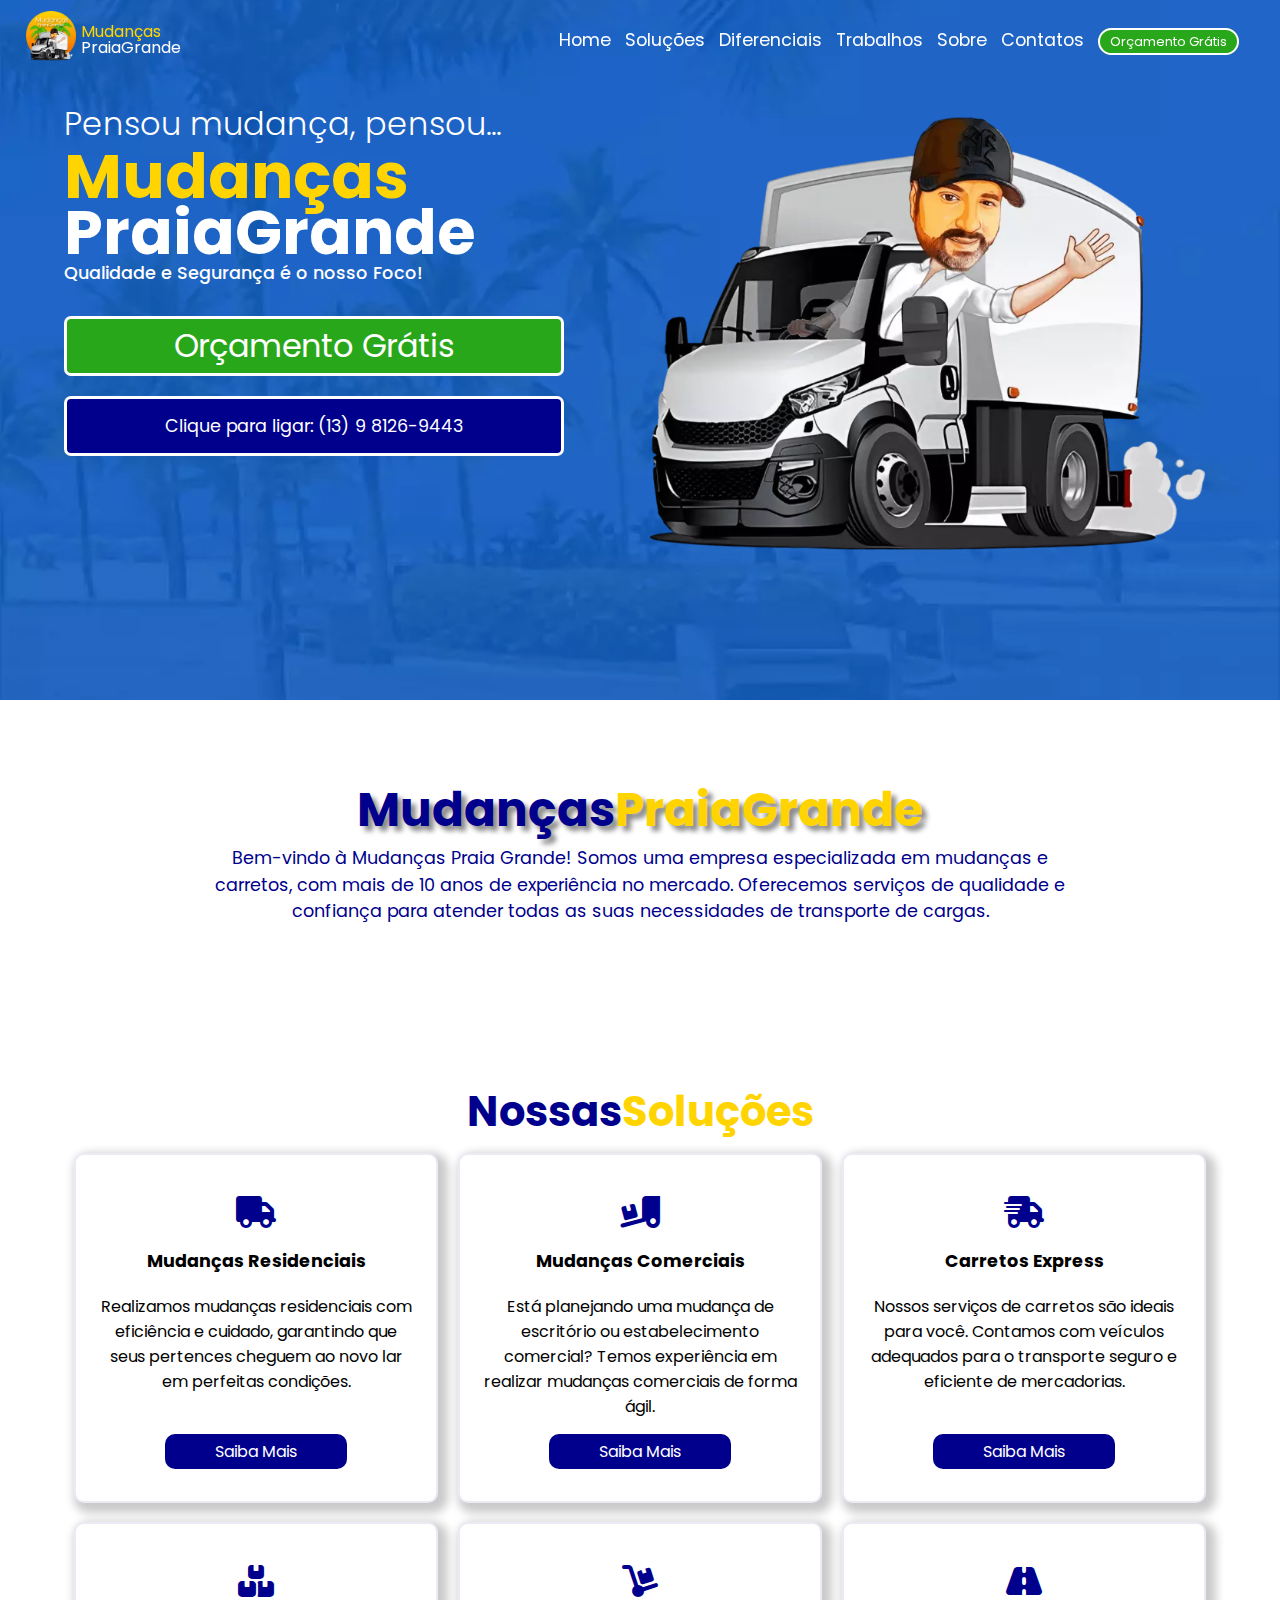
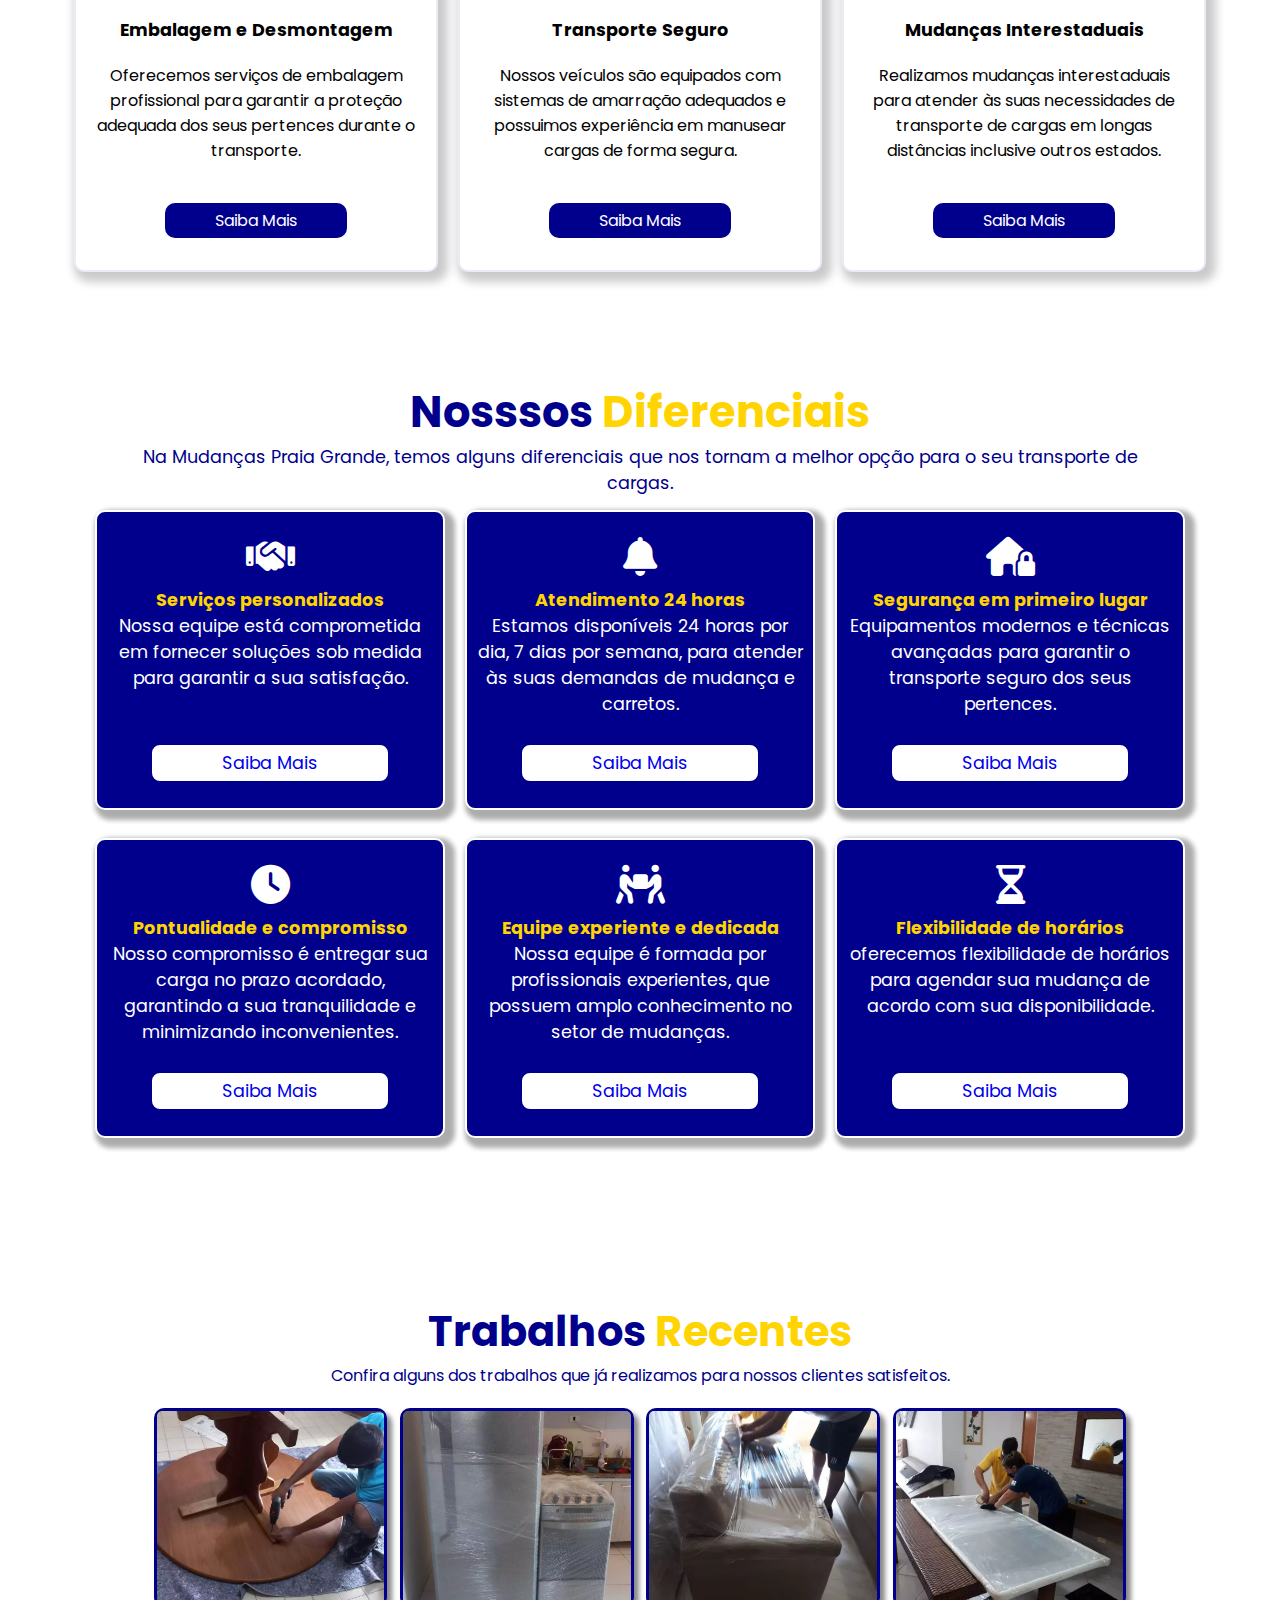
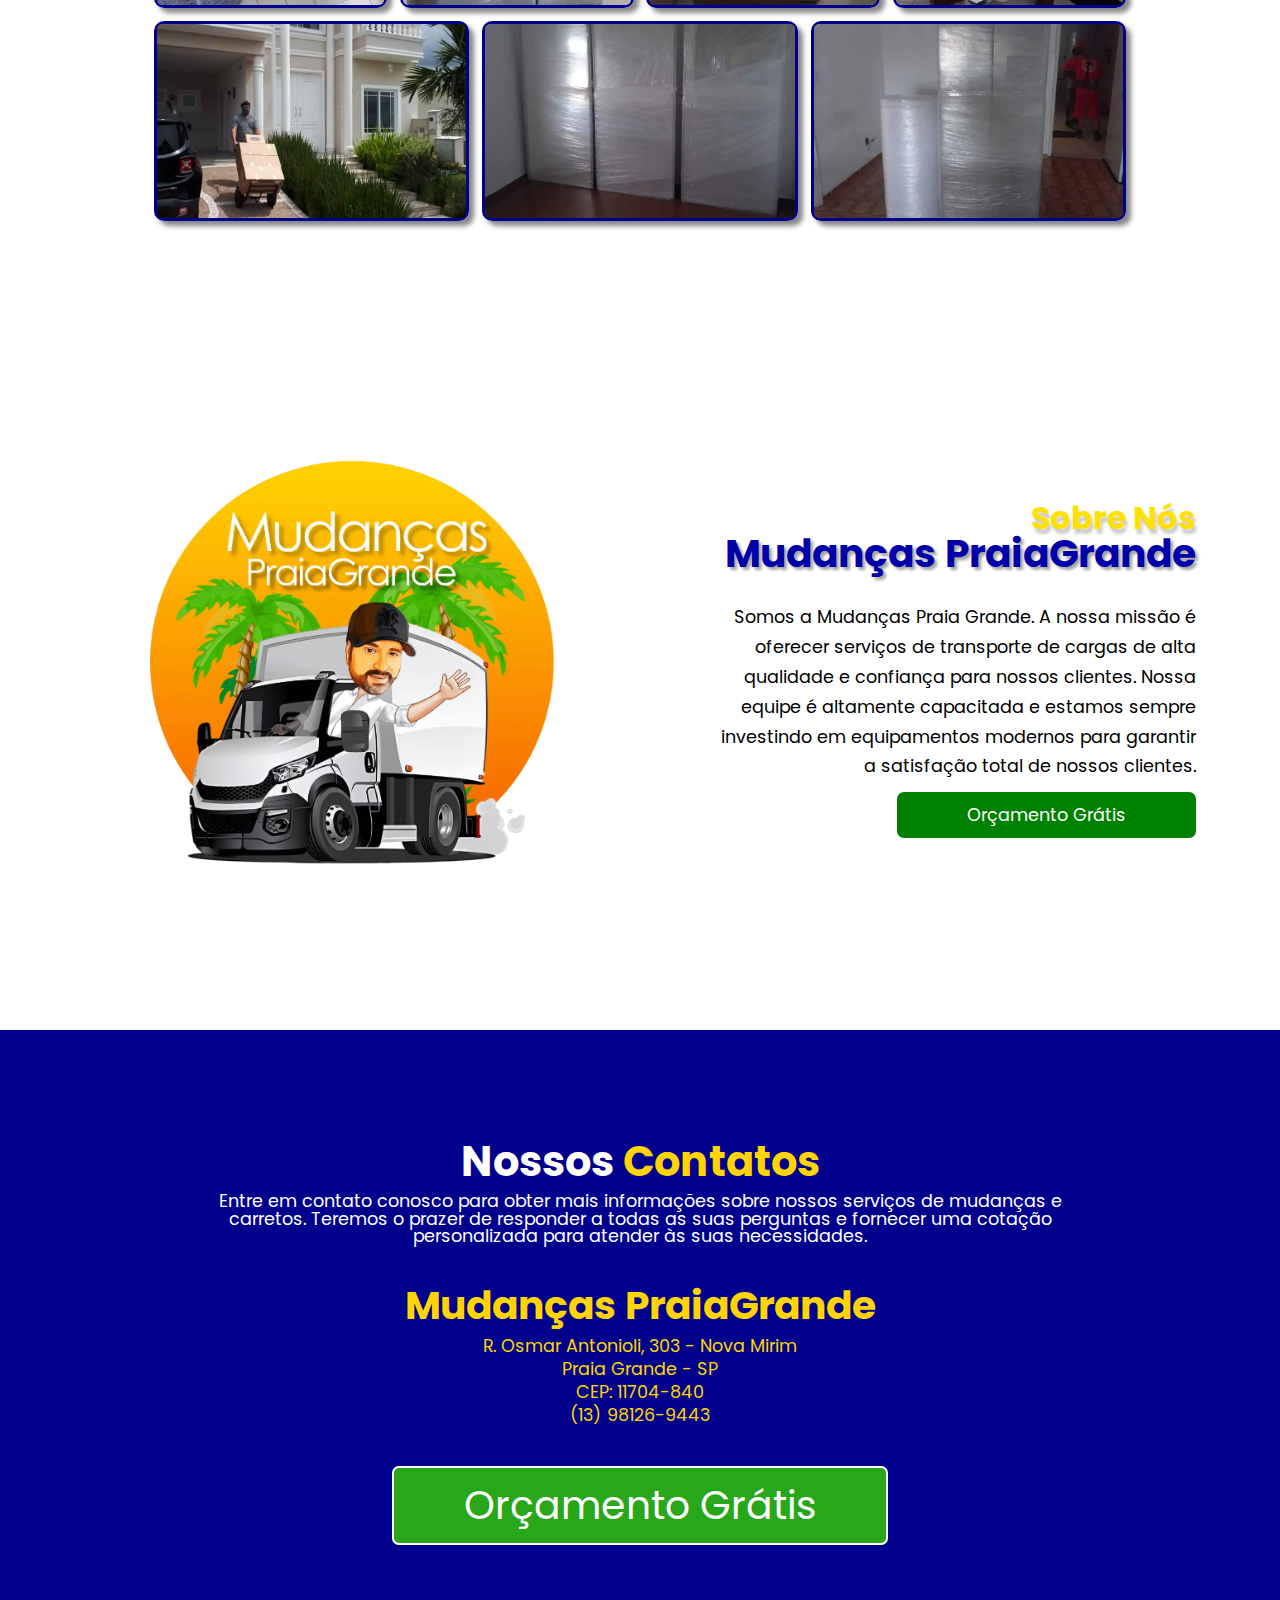
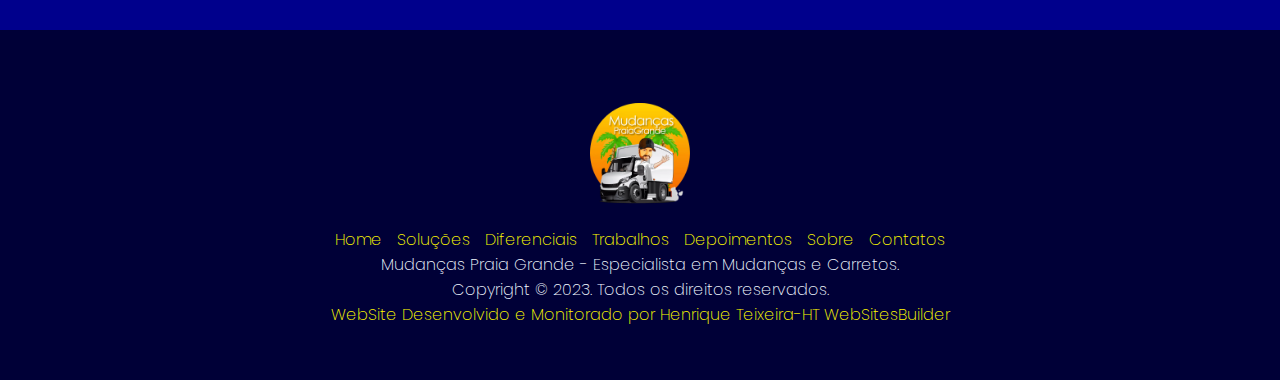
<file: index.html>
<!DOCTYPE html>
<html lang="pt-br">
    <head>
        <meta charset="UTF-8">
        <meta http-equiv="X-UA-Compatible" content="IE=edge">
        <meta name="viewport" content="width=device-width, initial-scale=1.0"> 
        
        <title>Mudanças em Praia Grande | Ligue: 13 98126-9443</title>      
       
        <meta name="description" content="A Mudanças Praia Grande é especializada em soluções completas para suas necessidades de mudanças residencias e comerciais na região de Praia Grande.">        
        
        <!-- <meta name="keywords" content="Mudanças Praia Grande, Mudanças em praia Grande, Carretos em Praia Grande, Empresa de mudanças em Praia Grande, Serviços de mudança em Praia Grande, Mudanças comerciais em Praia Grande, Mudanças e carretos em Praia Grande e região, ."> -->
        <meta name="keywords" content="mudanças praia grande, mudança praia grande, mudanças na praia grande, caminhão de mudanças em praia grande, carretos em praia grande, mudanças, carretos, transporte, mudança residencial, mudança comercial em praia grande.">        
        
        <meta name="author" content="Henrique Teixeira | HT WebSitesBuilder">
        <meta name="robots" content="index, follow">
        <meta name="googlebot" content="index, follow">  
        <meta name="google-site-verification" content="YlnIyxxKNTaNd-IC_TfO19TKPuq7UjPzhPMNvKxjE3g">  
        <link rel="sitemap" type="application/xml" href="sitemap.xml">
        <link rel="canonical" href="https://www.mudancaspraiagrande.com.br"> 
        
        <!--  Google Tag Manager (noscript) -->
        <noscript><iframe src="https://www.googletagmanager.com/ns.html?id=GTM-PCWRWW3" height="0" width="0" style="display:none;visibility:hidden"></iframe></noscript>
        <!-- End Google Tag Manager (noscript) -->
        
        <meta property="og:title" content="Mudanças em Praia Grande e Carretos em Praia Grande">
        <meta property="og:description" content="A Mudanças Praia Grande é especializada em soluções completas para suas necessidades de mudanças residencias e comerciais na região de Praia Grande.">
        <meta property="og:type" content="website">
        <meta property="og:url" content="https://mudancaspraiagrande.com.br">
        <meta property="og:image" content="https://mudancaspraiagrande.com.br/img-sobre.webp">
        
        <meta name="twitter:card" content="summary_large_image">
        <meta name="twitter:title" content="Mudanças em Praia Grande & Carretos em Praia Grande">
        <meta name="twitter:description" content="A Mudanças Praia Grande é especializada em soluções completas para suas necessidades de mudanças residencias e comerciais na região de Praia Grande.">
        <meta name="twitter:image" content="https://mudancaspraiagrande.com.br/img-sobre.webp">
        
        <link rel="shortcut icon" href="img/favicon.ico" type="image/x-icon">
        <link rel="stylesheet" href="css/mediaqueries.css">
        <link rel="stylesheet" href="css/style.css">
        <link rel="stylesheet" href="https://cdnjs.cloudflare.com/ajax/libs/font-awesome/6.4.0/css/all.min.css">

    </head>
    <body>
        <header>
            <div class="logo" id="logo">
                <div class="logo-img">
                    <a href="#"><img src="/img/logo1.webp" alt="logo-nav"></a>
                </div>
                <div class="logo-txt">
                    <a href="#"class="logotipo">Mudanças</span></a>
                    <a href="#"class="logotipo"><span>PraiaGrande</span></a>
                </div>
            </div>
            <nav class="menu" id="menu">
                <div class="btn">
                    <i class="fas fa-times close-btn"></i>
                </div>   
                <a href="#home" class="menu-home">Home</a>
                <a href="#solucoes" class="menu-solucoes">Soluções</a>
                <a href="#diferenciais" class="menu-diferenciais">Diferenciais</a>
                <a href="#trabalhos" class="menu-trabalhos">Trabalhos</a>
                <!--  <a href="#depoimentos" class="menu-depoimentos">Depoimentos</a>  -->
                <a href="#sobre" class="menu-sobre">Sobre</a>
                <a href="#contatos" class="menu-contatos">Contatos</a>
                <a href="https://bit.ly/MudancasPraiaGrande" target="_blank" class="button">Orçamento Grátis</a>
            </nav>
            <div class="btn">
                <i class="fas fa-bars menu-btn"></i>
            </div>
        </header>
        <main>
            <section class="home" id="home">           
                <div class="container">                
                    <article>
                        <h2>Pensou mudança, pensou...</h2>
                        <h1>Mudanças <span>PraiaGrande</span></h1>
                        <h3>Qualidade e Segurança é o nosso Foco!</h3>
                            <div class="botoes">
                                <div class="btn-wa">
                                    <a href="https://bit.ly/MudancasPraiaGrande" target="_blank">Orçamento Grátis</a>
                                </div>
                                <div class="btn-phone">
                                    <a href="tel:+5513981269443" target="_blank">Clique para ligar: (13) 9 8126-9443</a>
                                </div>
                            </div>
                    </article>               
                    <aside>
                        <img src="img/img-home-desktop1920.webp" alt="img-home">                
                    </aside>
                </div>
            </section>
            <section class="home2" id="home2">
                <h1>Mudanças<span>PraiaGrande</span></h1>
                <p>Bem-vindo à Mudanças Praia Grande! Somos uma empresa especializada em mudanças e carretos, com mais de 10 anos de experiência no mercado. Oferecemos serviços de qualidade e confiança para atender todas as suas necessidades de transporte de cargas.</p>            
            </section>
            <section class="solucoes" id="solucoes">           
                <h1>Nossas<span>Soluções</span></h1>
                <div class="container" id="container">
                    <div class="row-one" id="row-one" >
                        <div class="box">
                            <i class="fa-solid fa-truck"></i>
                            <h2>Mudanças Residenciais</h2>
                            <p>Realizamos mudanças residenciais com eficiência e cuidado, garantindo que seus pertences cheguem ao novo lar em perfeitas condições. </p>
                            <a href="https://bit.ly/MudancasPraiaGrande" target="_blank" class="link">Saiba Mais</a> 
                        </div>
                        <div class="box">
                            <i class="fa-solid fa-truck-ramp-box"></i>
                            <h2>Mudanças Comerciais</h2>
                            <p>Está planejando uma mudança de escritório ou estabelecimento comercial? Temos experiência em realizar mudanças comerciais de forma ágil.
                            </p>
                            <a href="https://bit.ly/MudancasPraiaGrande" target="_blank" class="link">Saiba Mais</a>
                        </div>
                        <div class="box">
                            <i class="fa-solid fa-truck-fast"></i>
                            <h2>Carretos Express</h2>
                            <p>Nossos serviços de carretos são ideais para você. Contamos com veículos adequados para o transporte seguro e eficiente de mercadorias.
                            </p>
                            <a href="https://bit.ly/MudancasPraiaGrande" target="_blank" class="link">Saiba Mais</a>
                        </div>
                    </div>
                    <div class="row-two" id="row-two" >
                        <div class="box">
                            <i class="fa-solid fa-boxes-stacked"></i>
                            <h2>Embalagem e Desmontagem</h2>
                            <p>Oferecemos serviços de embalagem profissional para garantir a proteção adequada dos seus pertences durante o transporte.
                            </p>
                            <a href="https://bit.ly/MudancasPraiaGrande" target="_blank" class="link">Saiba Mais</a>
                        </div>
                        <div class="box">
                            <i class="fa-solid fa-dolly"></i>
                            <h2>Transporte Seguro</h2>
                            <p>Nossos veículos são equipados com sistemas de amarração adequados e possuimos experiência em manusear cargas de forma segura.
                            </p>
                            <a href="https://bit.ly/MudancasPraiaGrande" target="_blank" class="link">Saiba Mais</a>
                        </div>
                        <div class="box">
                            <i class="fa-solid fa-road"></i>                        <h2>Mudanças Interestaduais</h2>
                            <p>Realizamos mudanças interestaduais para atender às suas necessidades de transporte de cargas em longas distâncias inclusive outros estados. 
                            </p>
                            <a href="https://bit.ly/MudancasPraiaGrande" target="_blank" class="link">Saiba Mais</a>
                        </div>
                    </div>
                </div>
            </section>
            <section class="diferenciais" id="diferenciais">
                <div class="titulo" id="titulo">
                    <h1>Nosssos <span>Diferenciais</span></h1>
                    <p>Na Mudanças Praia Grande, temos alguns diferenciais que nos tornam a melhor opção para o seu transporte de cargas.</p>
                </div>
                <div class="container" id="container">
                    <div class="row-one" id="row-one" >
                        <div class="box">
                            <i class="fa-solid fa-handshake"></i>
                            <h2>Serviços personalizados</h2>
                            <p>Nossa equipe está comprometida em fornecer soluções sob medida para garantir a sua satisfação.
                            </p>
                            <a href="https://bit.ly/MudancasPraiaGrande" target="_blank" class="link">Saiba Mais</a>
                        </div>
                        <div class="box">
                            <i class="fa-solid fa-bell"></i>
                            <h2>Atendimento 24 horas</h2>
                            <p>Estamos disponíveis 24 horas por dia, 7 dias por semana, para atender às suas demandas de mudança e carretos.
                            </p>
                            <a href="https://bit.ly/MudancasPraiaGrande" target="_blank" class="link">Saiba Mais</a>
                        </div>
                        <div class="box">
                            <i class="fa-solid fa-house-lock"></i>
                            <h2>Segurança em primeiro lugar</h2>
                            <p>Equipamentos modernos e técnicas avançadas para garantir o transporte seguro dos seus pertences.
                            </p>
                            <a href="https://bit.ly/MudancasPraiaGrande" target="_blank" class="link">Saiba Mais</a>
                        </div>
                    </div>
                    <div class="row-two" id="row-two">
                        <div class="box">
                            <i class="fa-solid fa-clock"></i>
                            <h2>Pontualidade e compromisso</h2>
                            <p>Nosso compromisso é entregar sua carga no prazo acordado, garantindo a sua tranquilidade e minimizando inconvenientes. 
                            </p>
                            <a href="https://bit.ly/MudancasPraiaGrande" target="_blank" class="link">Saiba Mais</a>
                        </div>
                        <div class="box">
                            <i class="fa-solid fa-people-carry-box"></i>
                            <h2>Equipe experiente e dedicada</h2>
                            <p>Nossa equipe é formada por profissionais experientes, que possuem amplo conhecimento no setor de mudanças. 
                            </p>
                            <a href="https://bit.ly/MudancasPraiaGrande" target="_blank" class="link">Saiba Mais</a>
                        </div>
                        <div class="box">
                            <i class="fa-regular fa-hourglass-half"></i>
                            <h2>Flexibilidade de horários</h2>
                            <p>oferecemos flexibilidade de horários para agendar sua mudança de acordo com sua disponibilidade.
                            </p>
                            <a href="https://bit.ly/MudancasPraiaGrande" target="_blank" class="link">Saiba Mais</a>
                        </div>
                    </div>
                </div>
            </section>
            <section class="trabalhos" id="trabalhos">
                <div class="trabalhos-titulo">
                    <h1>Trabalhos <span>Recentes</span></h1>
                    <P>Confira alguns dos trabalhos que já realizamos para nossos clientes satisfeitos. </P>
                </div>
                <div class="container-galeria" id="container-galeria">
                    <!--  <a href="img/img1.webp" target="_blank" class="img-galeria"><img src="img/img1.webp" alt="img1"></a>  -->
                    <a href="img/img2.webp" target="_blank" class="img-galeria"><img src="img/img2.webp" alt="img2"></a>
                    <a href="img/img3.webp" target="_blank" class="img-galeria"><img src="img/img3.webp" alt="img3"></a>
                    <a href="img/img4.webp" target="_blank" class="img-galeria"><img src="img/img4.webp" alt="img4"></a>
                    <a href="img/img5.webp" target="_blank" class="img-galeria"><img src="img/img5.webp" alt="img5"></a>
                    <a href="img/img6.webp" target="_blank" class="img-galeria"><img src="img/img6.webp" alt="img6"></a>
                    <a href="img/img7.webp" target="_blank" class="img-galeria"><img src="img/img7.webp" alt="img6"></a>
                    <a href="img/img8.webp" target="_blank" class="img-galeria"><img src="img/img8.webp" alt="img6"></a>
                </div>
            </section>
            <!--  Seção de Depoimentos retirada por falta de conteúdo
            <section class="depoimentos" id="depoimentos">
                <div class="depoimentos-txt">
                    <h1>Alguns <span>Depoimentos</span></h1>
                    <p>Veja o que nossos clientes têm a dizer sobre nossos serviços de mudanças e carretos. Estamos comprometidos em oferecer a melhor experiência possível para nossos clientes.</p>
                </div>
                <div class="container" id="container">
                    <div class="box">
                        <i class="fa-solid fa-face-smile"></i>
                        <h2>Depoimento1</h2>
                        <p>Lorem ipsum dolor sit, amet consectetur adipisicing elit.
                        </p>
                        <a href="https://bit.ly/MudancasPraiaGrande" target="_blank" class="button">Saiba Mais</a>
                    </div>
                    <div class="box">
                        <i class="fa-solid fa-face-smile"></i>
                        <h2>Depoimento 2</h2>
                        <p>Lorem ipsum dolor sit, amet consectetur adipisicing elit.
                        </p>
                        <a href="https://bit.ly/MudancasPraiaGrande" target="_blank" class="button">Saiba Mais</a>
                    </div>
                    <div class="box">
                        <i class="fa-solid fa-face-smile"></i>
                        <h2>Depoimento3</h2>
                        <p>Lorem ipsum dolor sit, amet consectetur adipisicing elit.
                        </p>
                        <a href="https://bit.ly/MudancasPraiaGrande" target="_blank" class="button">Saiba Mais</a>
                    </div>
                </div>
            </section>
            -->
            <section class="sobre" id="sobre">
                    <div class="container">
                    <article>
                        <h2>Sobre Nós</h2>
                        <h1>Mudanças PraiaGrande</h1>
                        <p>Somos a  Mudanças Praia Grande. A nossa missão é oferecer serviços de transporte de cargas de alta qualidade e confiança para nossos clientes. Nossa equipe é altamente capacitada e estamos sempre investindo em equipamentos modernos para garantir a satisfação total de nossos clientes.</p>
                        <a href="https://bit.ly/MudancasPraiaGrande" class="btn-sobre" >Orçamento Grátis</a>
                    </article>
                    <aside>
                        <img src="img/img-sobre.webp" alt="img-sobre">                
                    </aside>
                </div>
            </section>
            <section class="contatos" id="contatos">
                <div class="contatos-txt">
                    <h1>Nossos <span>Contatos</span></h1>
                    <p>Entre em contato conosco para obter mais informações sobre nossos serviços de mudanças e carretos. Teremos o prazer de responder a todas as suas perguntas e fornecer uma cotação personalizada para atender às suas necessidades.</p>
                </div>

                <div class="container">                     
                    <div class="txt-container">
                        <h1 class="empresa">Mudanças PraiaGrande</h1>
                        <p class="endereco">R. Osmar Antonioli, 303 - Nova Mirim</p>
                        <p class="cidade">Praia Grande - SP</p>
                        <p class="cep">CEP: 11704-840</p>
                        <p class="phone">(13) 98126-9443</p>
                    </div>
                    <!--
                    <div class="redes" id="redes">
                        <a href="#" class="facebook"><i class="fa-brands fa-facebook"></i></a>
                        <a href="#" class="instagram"><i class="fa-brands fa-instagram"></i></a>            
                    </div> 
                    -->
                    <div class="btn-wa">
                        <a href="https://bit.ly/MudancasPraiaGrande" target="_blank">Orçamento Grátis</a>
                    </div>

                </div>
            </section>
        </main>
        <footer>
            <img src="img/img-sobre.webp" alt="img-footer">                

            <div class="menu-footer">
                <a href="#home">Home</a>
                <a href="#solucoes">Soluções</a>
                <a href="#diferenciais">Diferenciais</a>
                <a href="#trabalhos">Trabalhos</a>
                <a href="#depoimentos">Depoimentos</a>
                <a href="#sobre">Sobre</a>
                <a href="#contatos">Contatos</a>
            </div>
            <div class="rodape">
                <p>Mudanças Praia Grande - Especialista em Mudanças e Carretos.</p>
                <p>Copyright &copy; 2023. Todos os direitos reservados.</p>
                <a href="https://henriqueteixeiraoficial.com.br/pagpromo">WebSite Desenvolvido e Monitorado por Henrique Teixeira-HT WebSitesBuilder</a>
                </p>
            </div>
        </footer> 
        <script src="js/scripts.js"></script>
    </body>
</html>
</file>
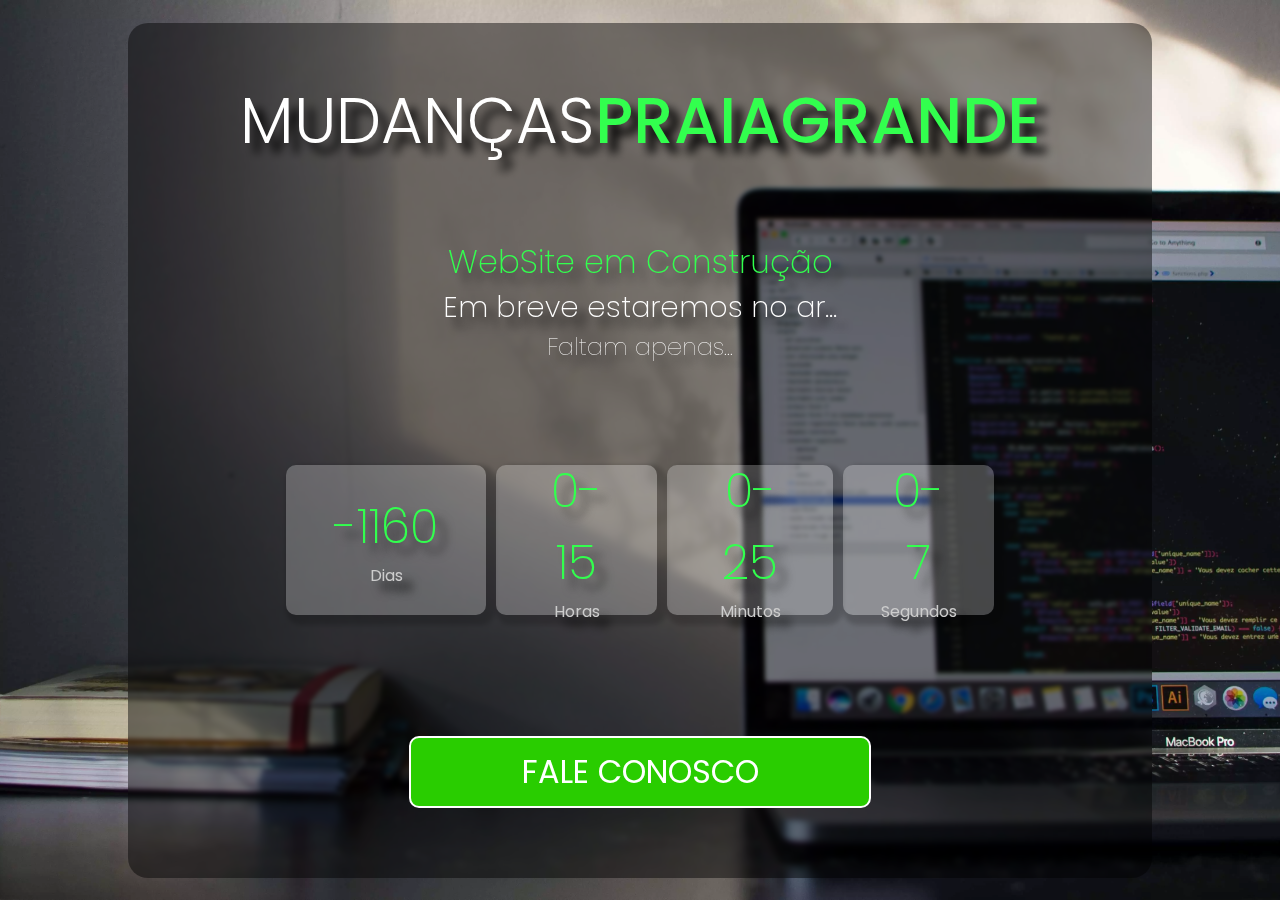
<file: countdowntimer/index.html>
<!DOCTYPE html>
<html lang="pt-br">
<head>
    <meta charset="UTF-8">
    <meta http-equiv="X-UA-Compatible" content="IE=edge">
    <meta name="viewport" content="width=device-width, initial-scale=1.0">
    <title>Mudanças em Praia Grande & Carretos em Praia Grande</title>
    <link rel="stylesheet" href="https://cdnjs.cloudflare.com/ajax/libs/font-awesome/6.4.0/css/all.min.css">
    <link rel="shortcut icon" href="../img/favicon.ico" type="image/x-icon">
    <link rel="stylesheet" href="../css/countdowntimer.css">
</head>
<body>
    <div class="container">
        <!--  <img src="#" alt="logo-mudpragran">  -->
        <h1>Mudanças<span>PraiaGrande</span></h1>
        <h2>WebSite em Construção</h2>
        <h3>Em breve estaremos no ar...</h3>
        <h4>Faltam apenas...</h4>      
        <div class="countdown" id="countdown">
            <div class="time">
                <h2 id="days"></h2>
                <small>Dias</small>
            </div>
            <div class="time">
                <h2 id="hours"></h2>
                <small>Horas</small>
            </div>
            <div class="time">
                <h2 id="minutes"></h2>
                <small>Minutos</small>
            </div>
            <div class="time">
                <h2 id="seconds"></h2>
                <small>Segundos</small>
            </div>
        </div>   
        <a href="https://bit.ly/MudancasPraiaGrande" target="_blank">Fale Conosco</a>    
    </div>

    <script src="../js/countdowntimer.js"></script>
    <script src="../js/scripts.js"></script>
    
</body>
</html>
</file>
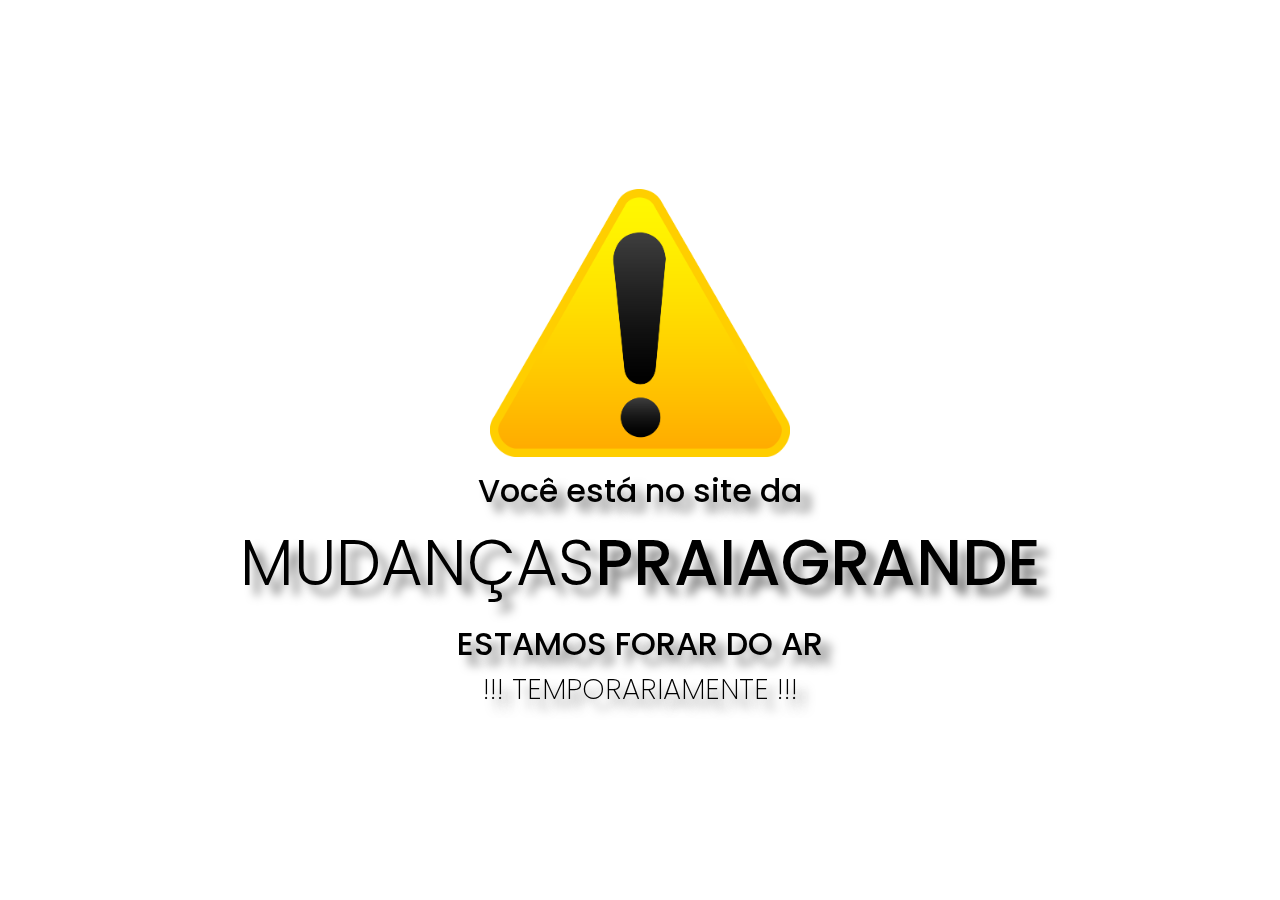
<file: maintenance/index.html>
<!DOCTYPE html>
<html lang="pt-br">
<head>
    <meta charset="UTF-8">
    <meta http-equiv="X-UA-Compatible" content="IE=edge">
    <meta name="viewport" content="width=device-width, initial-scale=1.0">
    <title>Mudanças em Praia Grande & Carretos em Praia Grande</title>
    
    <meta name="description" content="A Mudanças Praia Grande é especializada em soluções completas para suas necessidades de mudanças residencias e comerciais na região de Praia Grande.">        
        
    <!-- <meta name="keywords" content="Mudanças Praia Grande, Mudanças em praia Grande, Carretos em Praia Grande, Empresa de mudanças em Praia Grande, Serviços de mudança em Praia Grande, Mudanças comerciais em Praia Grande, Mudanças e carretos em Praia Grande e região, ."> -->
    <meta name="keywords" content="mudanças praia grande, mudança praia grande, mudanças na praia grande, caminhão de mudanças em praia grande, carretos em praia grande, mudanças, carretos, transporte, mudança residencial, mudança comercial em praia grande.">        
    
    <meta name="author" content="Henrique Teixeira | HT WebSitesBuilder">
    <meta name="robots" content="index, follow">
    <meta name="googlebot" content="index, follow">  
    <meta name="google-site-verification" content="YlnIyxxKNTaNd-IC_TfO19TKPuq7UjPzhPMNvKxjE3g">   
    <link rel="sitemap" type="application/xml" href="sitemap.xml">
    
    <!--  Google Tag Manager (noscript) -->
    <noscript><iframe src="https://www.googletagmanager.com/ns.html?id=GTM-PCWRWW3" height="0" width="0" style="display:none;visibility:hidden"></iframe></noscript>
    <!-- End Google Tag Manager (noscript) -->
    
    <meta property="og:title" content="Mudanças em Praia Grande e Carretos em Praia Grande">
    <meta property="og:description" content="A Mudanças Praia Grande é especializada em soluções completas para suas necessidades de mudanças residencias e comerciais na região de Praia Grande.">
    <meta property="og:type" content="website">
    <meta property="og:url" content="https://mudancaspraiagrande.com.br">
    <meta property="og:image" content="https://mudancaspraiagrande.com.br/img-sobre.webp">
    
    <meta name="twitter:card" content="summary_large_image">
    <meta name="twitter:title" content="Mudanças em Praia Grande & Carretos em Praia Grande">
    <meta name="twitter:description" content="A Mudanças Praia Grande é especializada em soluções completas para suas necessidades de mudanças residencias e comerciais na região de Praia Grande.">
    <meta name="twitter:image" content="https://mudancaspraiagrande.com.br/img-sobre.webp">  
    
    
    <link rel="shortcut icon" href="../img/favicon.ico" type="image/x-icon">
    <link rel="stylesheet" href="../css/maintenance.css">
    <link rel="stylesheet" href="https://cdnjs.cloudflare.com/ajax/libs/font-awesome/6.4.0/css/all.min.css">
    
</head>
<body>
    <div class="container">
        <img src="../img/foradoar.png" alt="img_foradoar">
        <h2>Você está no site da</h2>
        <h1>Mudanças<span>PraiaGrande</span></h1>
        <h2>ESTAMOS FORAR DO AR</h2>
        <h3>!!! TEMPORARIAMENTE !!!</h3>  
    </div>    
</body>
</html>
</file>
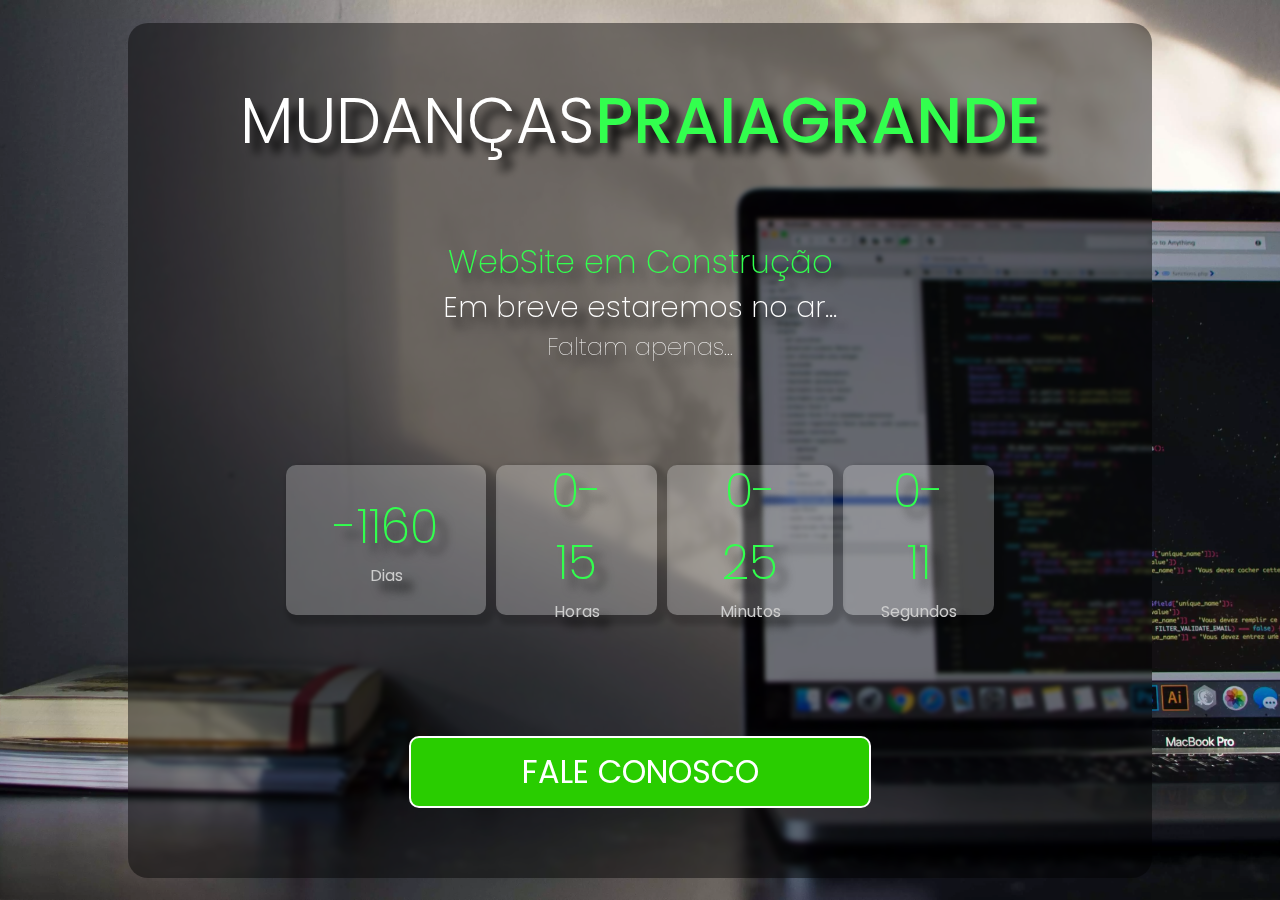
<file: count.html>
<!DOCTYPE html>
<html lang="pt-br">
<head>
    <meta charset="UTF-8">
    <meta http-equiv="X-UA-Compatible" content="IE=edge">
    <meta name="viewport" content="width=device-width, initial-scale=1.0">
   
    <title>Mudanças Praia Grande | A Melhor da Região</title>
    <meta name="description" content="Procurando uma empresa de mudanças e carretos em Praia Grande? A Mudanças Praia Grande é especializada em soluções completas para suas necessidades de transporte de cargas. Com mais de 10 anos de experiência, oferecemos serviços personalizados, segurança, pontualidade e uma equipe dedicada. Realizamos mudanças residenciais e comerciais, além de oferecer carretos e serviços de embalagem. Nossa prioridade é garantir a proteção dos seus pertences durante todo o processo. Contate-nos agora mesmo para uma mudança tranquila e sem estresse em Praia Grande.">
    <meta name="keywords" content="Mudanças Praia Grande, Empresa de mudanças em Praia Grande, Mudanças residenciais em Praia Grande, Carretos em Praia Grande Transportadora em Praia Grande, Serviços de mudança em Praia Grande, Mudanças comerciais em Praia Grande, Transporte de cargas em Praia Grande, Mudanças e carretos em Praia Grande, Mudanças seguras em Praia Grande">
    <meta name="generator" content="HTML5, CSS3, JavaScript">
    <meta name="author" content="Henrique Teixeira | HT WebSitesBuilder">
    <meta name="robots" content="index, follow">
    <meta name="googlebot" content="index, follow">  
    <meta name="google-site-verification" content="YlnIyxxKNTaNd-IC_TfO19TKPuq7UjPzhPMNvKxjE3g">  
    
    <link rel="sitemap" type="application/xml" href="sitemap.xml">
    <link rel="canonical" href="https://mudancaspraiagrande.com.br/">    
    <!-- Google Tag Manager (noscript) -->
    <noscript><iframe src="https://www.googletagmanager.com/ns.html?id=GTM-PCWRWW3" height="0" width="0" style="display:none;visibility:hidden"></iframe></noscript>
    <!-- End Google Tag Manager (noscript) -->
    
    <meta property="og:title" content="Mudanças Praia Grande | A Melhor da Região">
    <meta property="og:description" content="">
    <meta property="og:type" content="website">
    <meta property="og:url" content="https://www.mudancaspraiagrande.com.br">
    <meta property="og:image" content="https://www.mudancaspraiagrande.com.br/img-home.jpg">
    
    <meta name="twitter:card" content="summary_large_image">
    <meta name="twitter:title" content="Mudanças Praia Grande | A Melhor da Região">
    <meta name="twitter:description" content="Descrição da página">
    <meta name="twitter:image" content="https://www.mudancaspraiagrande.com.br/imagem.jpg">    
    
    <link rel="shortcut icon" href="img/favicon.ico" type="image/x-icon">
    
    <link rel="stylesheet" href="css/mediaqueries.css">
    <link rel="stylesheet" href="css/countdowntimer.css">
    <link rel="stylesheet" href="https://cdnjs.cloudflare.com/ajax/libs/font-awesome/6.4.0/css/all.min.css">
</head>
<body>
<!--
    <Video autoplay loop muted plays-inline class="backvideo">
        <source src="video/count-video.mp4" type="video/mp4">
    </Video>
-->
  
    <div class="container">
        <!--  <img src="#" alt="logo-mudpragran">  -->
        <h1>Mudanças<span>PraiaGrande</span></h1>
        <h2>WebSite em Construção</h2>
        <h3>Em breve estaremos no ar...</h3>
        <h4>Faltam apenas...</h4>      
        <div class="countdown" id="countdown">
            <div class="time">
                <h2 id="days"></h2>
                <small>Dias</small>
            </div>
            <div class="time">
                <h2 id="hours"></h2>
                <small>Horas</small>
            </div>
            <div class="time">
                <h2 id="minutes"></h2>
                <small>Minutos</small>
            </div>
            <div class="time">
                <h2 id="seconds"></h2>
                <small>Segundos</small>
            </div>
        </div>   
        <a href="https://bit.ly/MudancasPraiaGrande" target="_blank">Fale Conosco</a>    
    </div>

    <script src="js/countdowntimer.js"></script>
    <script src="js/scripts.js"></script>
    
</body>
</html>
</file>
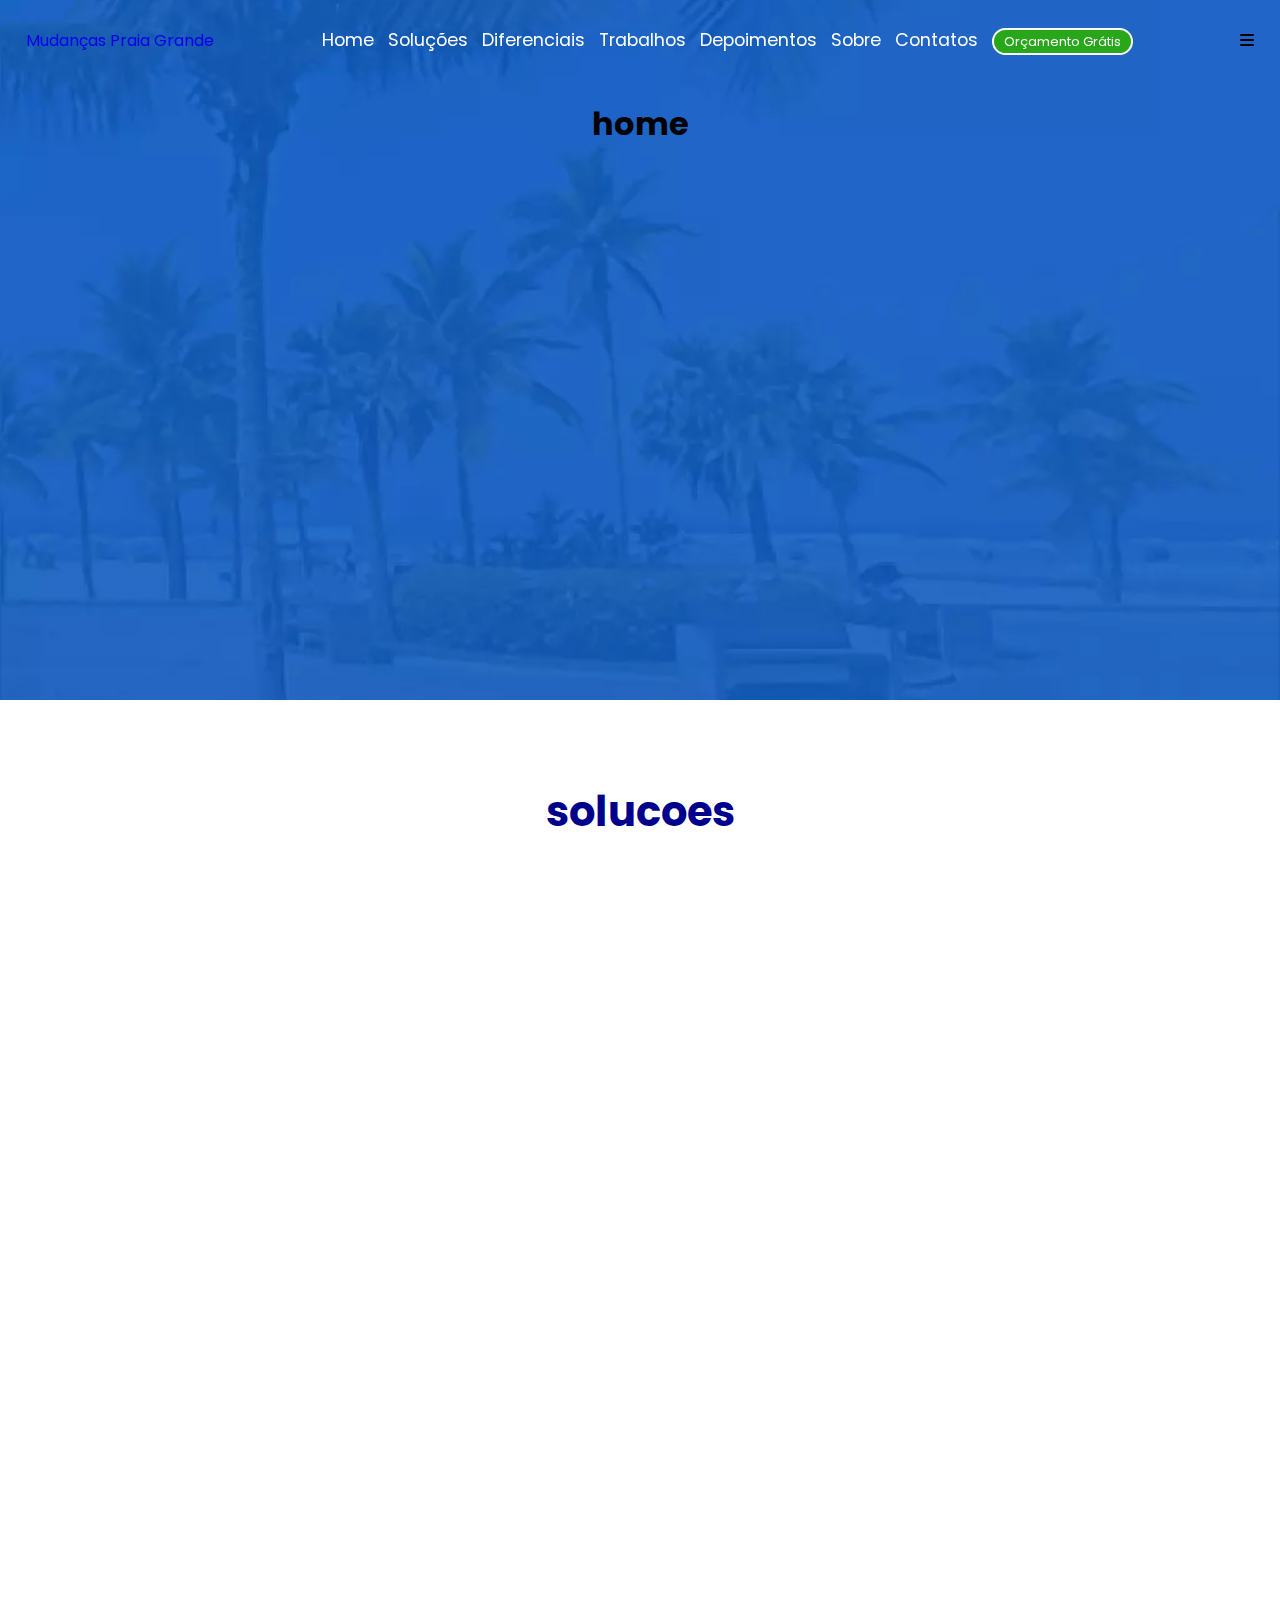
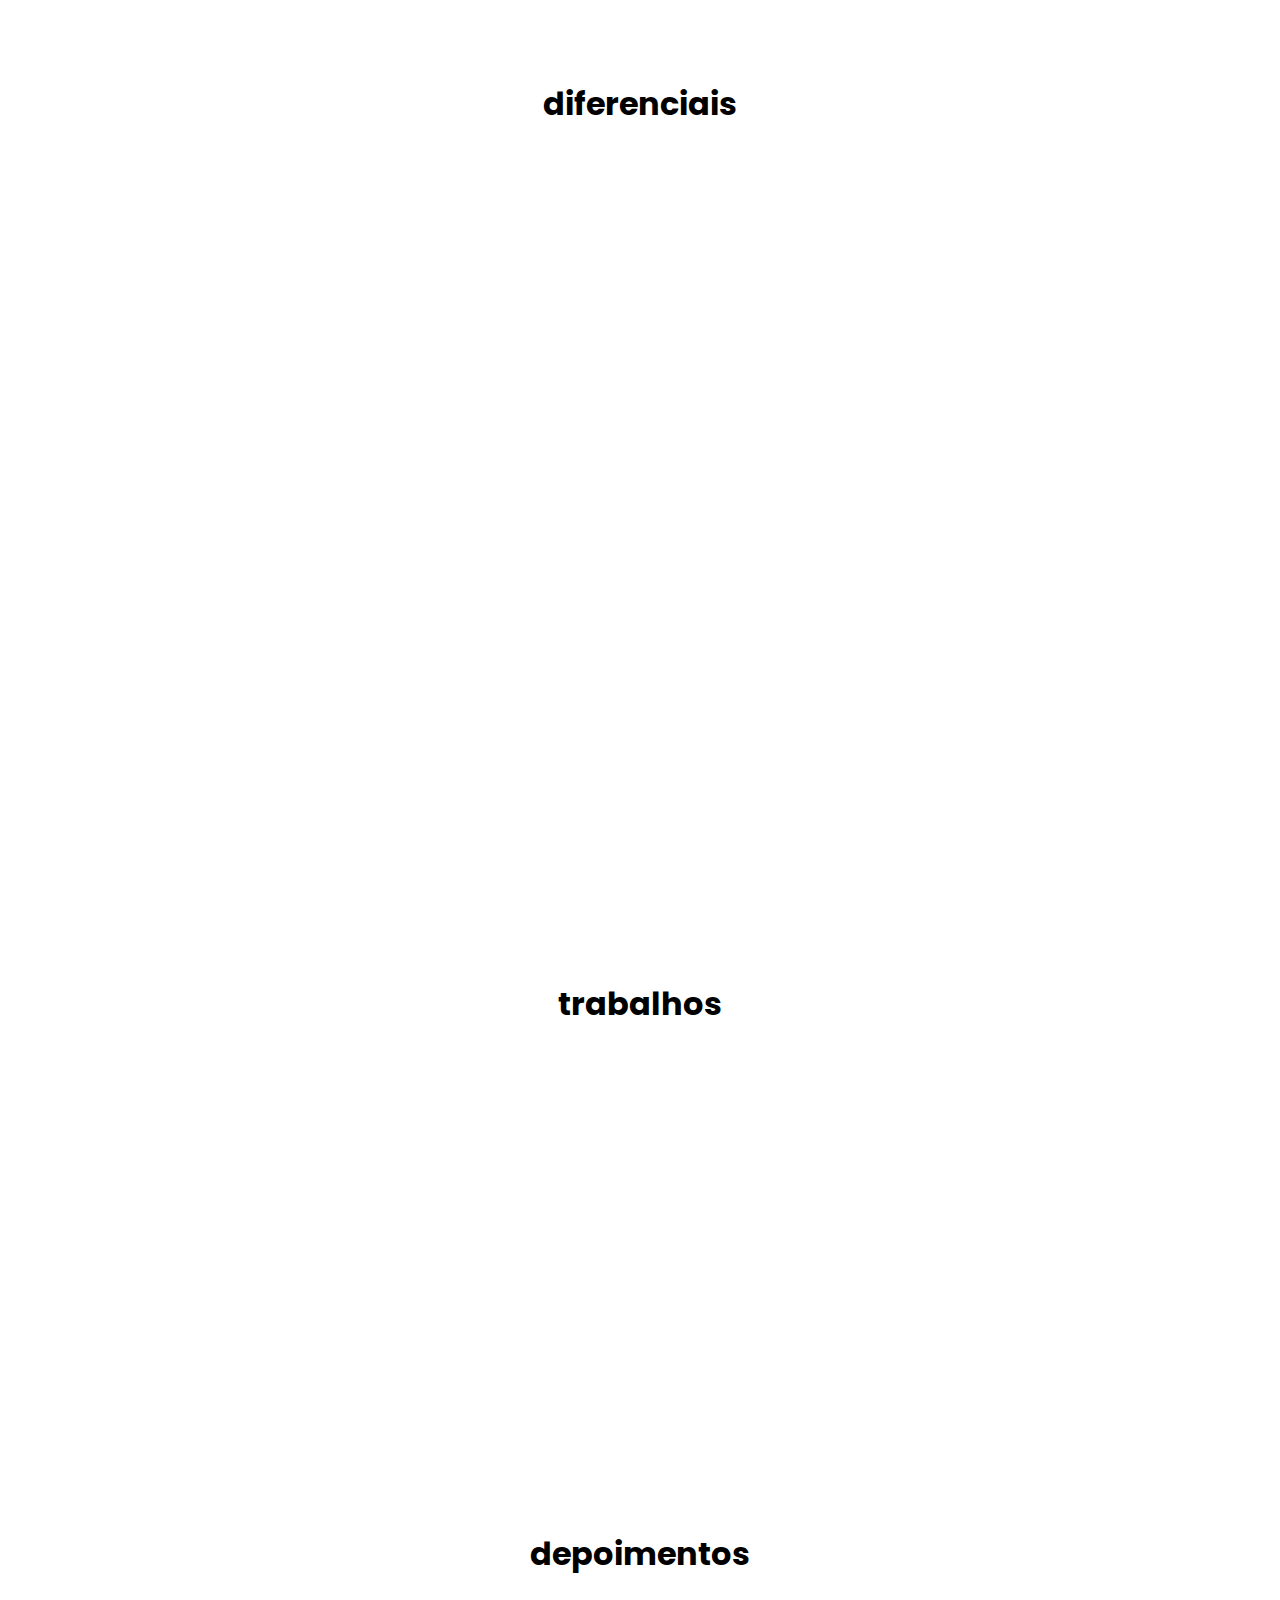
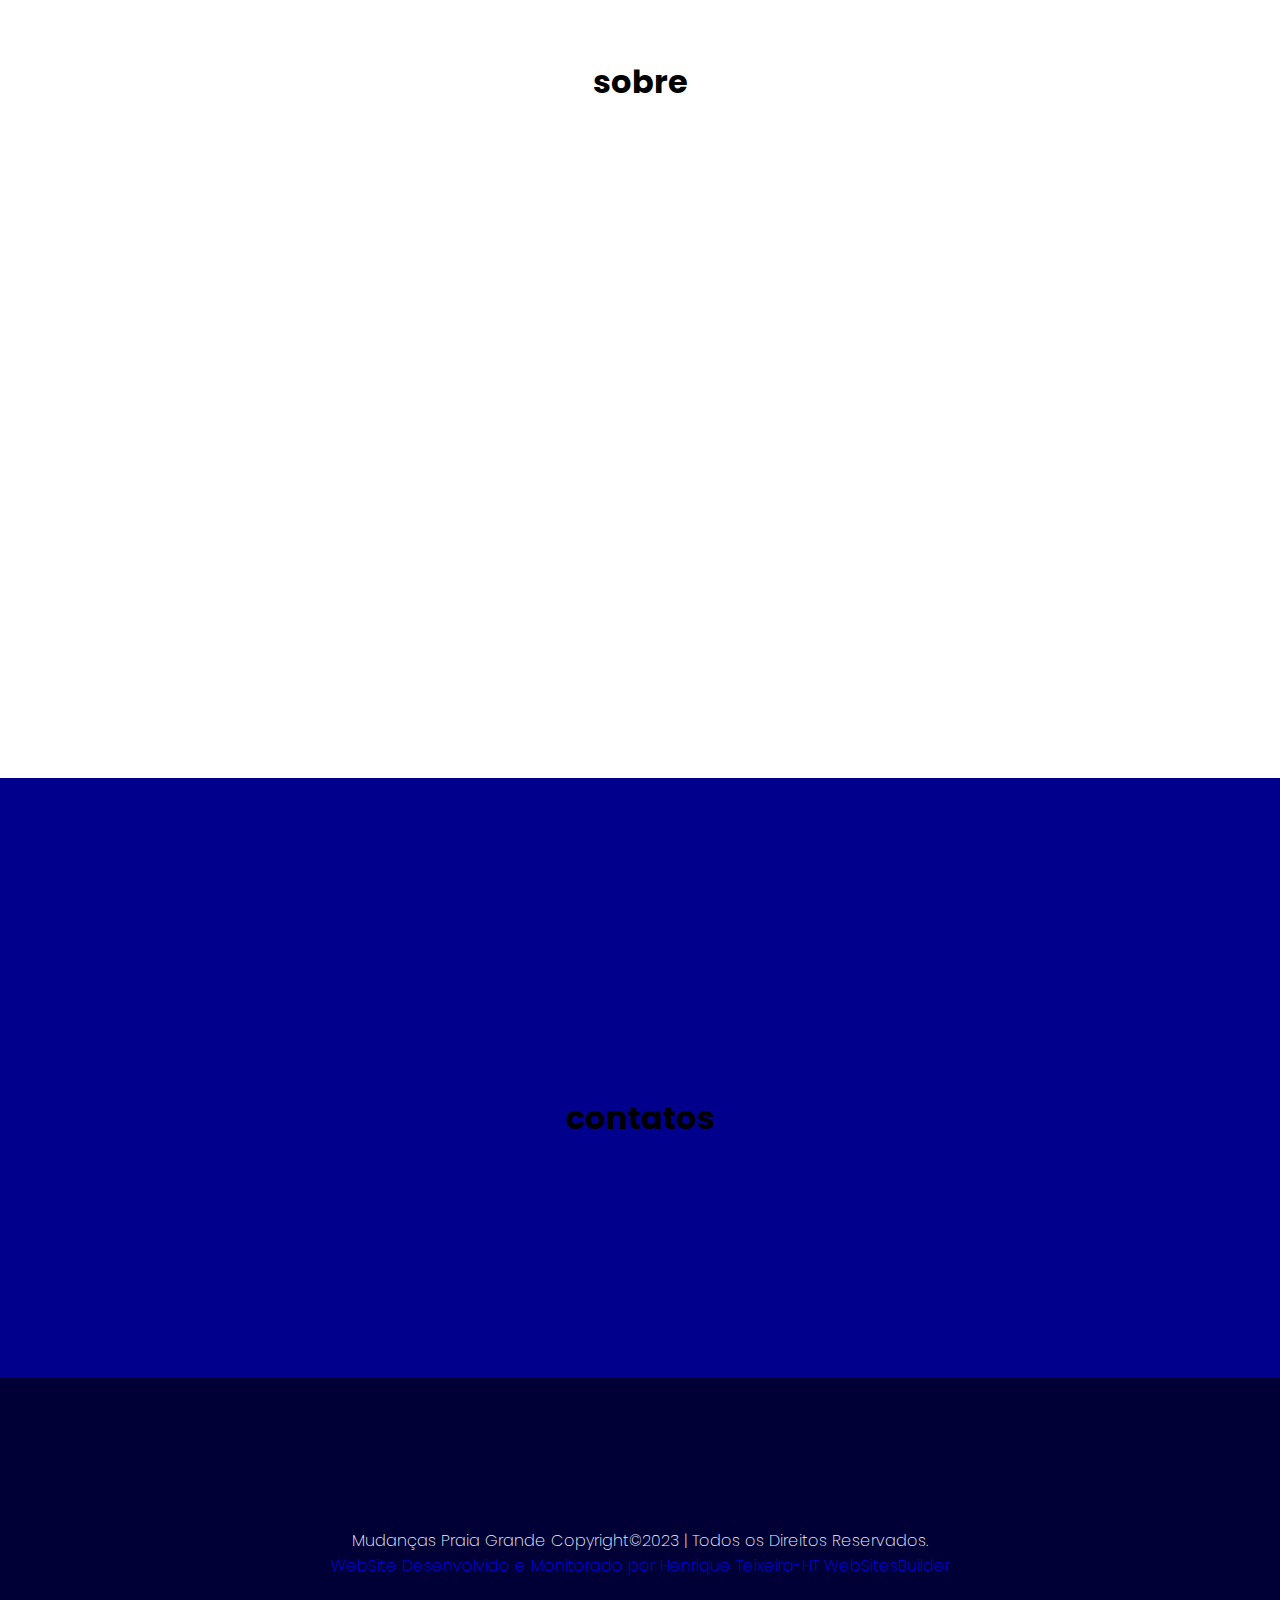
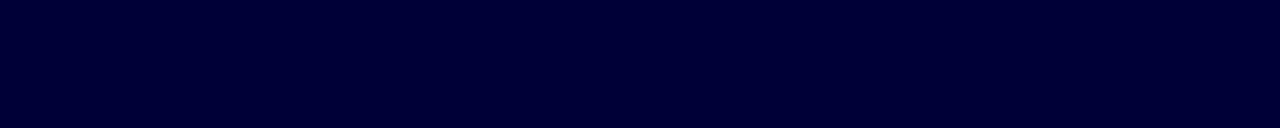
<file: home.html>
<!DOCTYPE html>
<html lang="pt-br">
<head>
    <meta charset="UTF-8">
    <meta http-equiv="X-UA-Compatible" content="IE=edge">
    <meta name="viewport" content="width=device-width, initial-scale=1.0">
   
    <title>Mudanças Praia Grande | A Melhor da Região</title>
    <meta name="description" content="">
    <meta name="keywords" content="">
    <meta name="author" content="Henrique Teixeira | HT WebSitesBuilder">
    <meta name="robots" content="index, follow">
    <meta name="googlebot" content="index, follow">  
    <meta name="google-site-verification" content="YlnIyxxKNTaNd-IC_TfO19TKPuq7UjPzhPMNvKxjE3g">  
    <link rel="sitemap" type="application/xml" href="sitemap.xml">
    <link rel="canonical" href="https://mudancaspraiagrande.com.br/">    
    <!-- Google Tag Manager (noscript) -->
    <noscript><iframe src="https://www.googletagmanager.com/ns.html?id=GTM-PCWRWW3" height="0" width="0" style="display:none;visibility:hidden"></iframe></noscript>
    <!-- End Google Tag Manager (noscript) -->
    
    <meta property="og:title" content="Mudanças Praia Grande | A Melhor da Região">
    <meta property="og:description" content="">
    <meta property="og:type" content="website">
    <meta property="og:url" content="https://www.mudancaspraiagrande.com.br">
    <meta property="og:image" content="https://www.mudancaspraiagrande.com.br/img-home.jpg">
    <meta name="twitter:card" content="summary_large_image">
    <meta name="twitter:title" content="Mudanças Praia Grande | A Melhor da Região">
    <meta name="twitter:description" content="Descrição da página">
    <meta name="twitter:image" content="https://www.mudancaspraiagrande.com.br/imagem.jpg">    
    
    <link rel="shortcut icon" href="img/favicon.ico" type="image/x-icon">
    <link rel="stylesheet" href="css/style.css">
    <link rel="stylesheet" href="css/mediaqueries.css">
    <link rel="stylesheet" href="https://cdnjs.cloudflare.com/ajax/libs/font-awesome/6.4.0/css/all.min.css">
        
</head>
<body>
    <header>
        <div class="logo">
            <a href="#">Mudanças Praia Grande</a>
        </div>
        <nav>
            <a href="#home">Home</a>
            <a href="#solucoes">Soluções</a>
            <a href="#diferenciais">Diferenciais</a>
            <a href="#trabalhos">Trabalhos</a>
            <a href="#depoimentos">Depoimentos</a>
            <a href="#sobre">Sobre</a>
            <a href="#contatos">Contatos</a>
            <a href="https://bit.ly/MudancasPraiaGrande" target="_blank" class="button">Orçamento Grátis</a>
        </nav>
        <div class="btn-mbl">
            <i class="fas fa-bars menu-btn"></i>
        </div>
    </header>
    <main>
        <section class="home" id="home">
            <h1>home</h1>
            <div class="container">
                <article>

                </article>
                <aside>
                
                </aside>
            </div>
        </section>
        <section class="solucoes" id="solucoes">
            <h1>solucoes</h1>
        </section>
        <section class="diferenciais" id="diferenciais">
            <h1>diferenciais</h1>
        </section>
        <section class="trabalhos" id="trabalhos">
            <h1>trabalhos</h1>
        </section>
        <section class="depoimentos" id="depoimentos">
            <h1>depoimentos</h1>
        </section>
        <section class="sobre" id="sobre">
            <h1>sobre</h1>
        </section>
        <section class="contatos" id="contatos">
            <h1>contatos</h1>
        </section>
    </main>
    <footer>
        <p>Mudanças Praia Grande Copyright&copy;2023 | Todos os Direitos Reservados.</p>
        <p><a href="https://henriqueteixeiraoficial.com.br/pagpromo">WebSite Desenvolvido e Monitorado por Henrique Teixeira-HT WebSitesBuilder</a></p>
    </footer>
 
    <script src="js/scripts.js"></script>
</body>
</html>
</file>
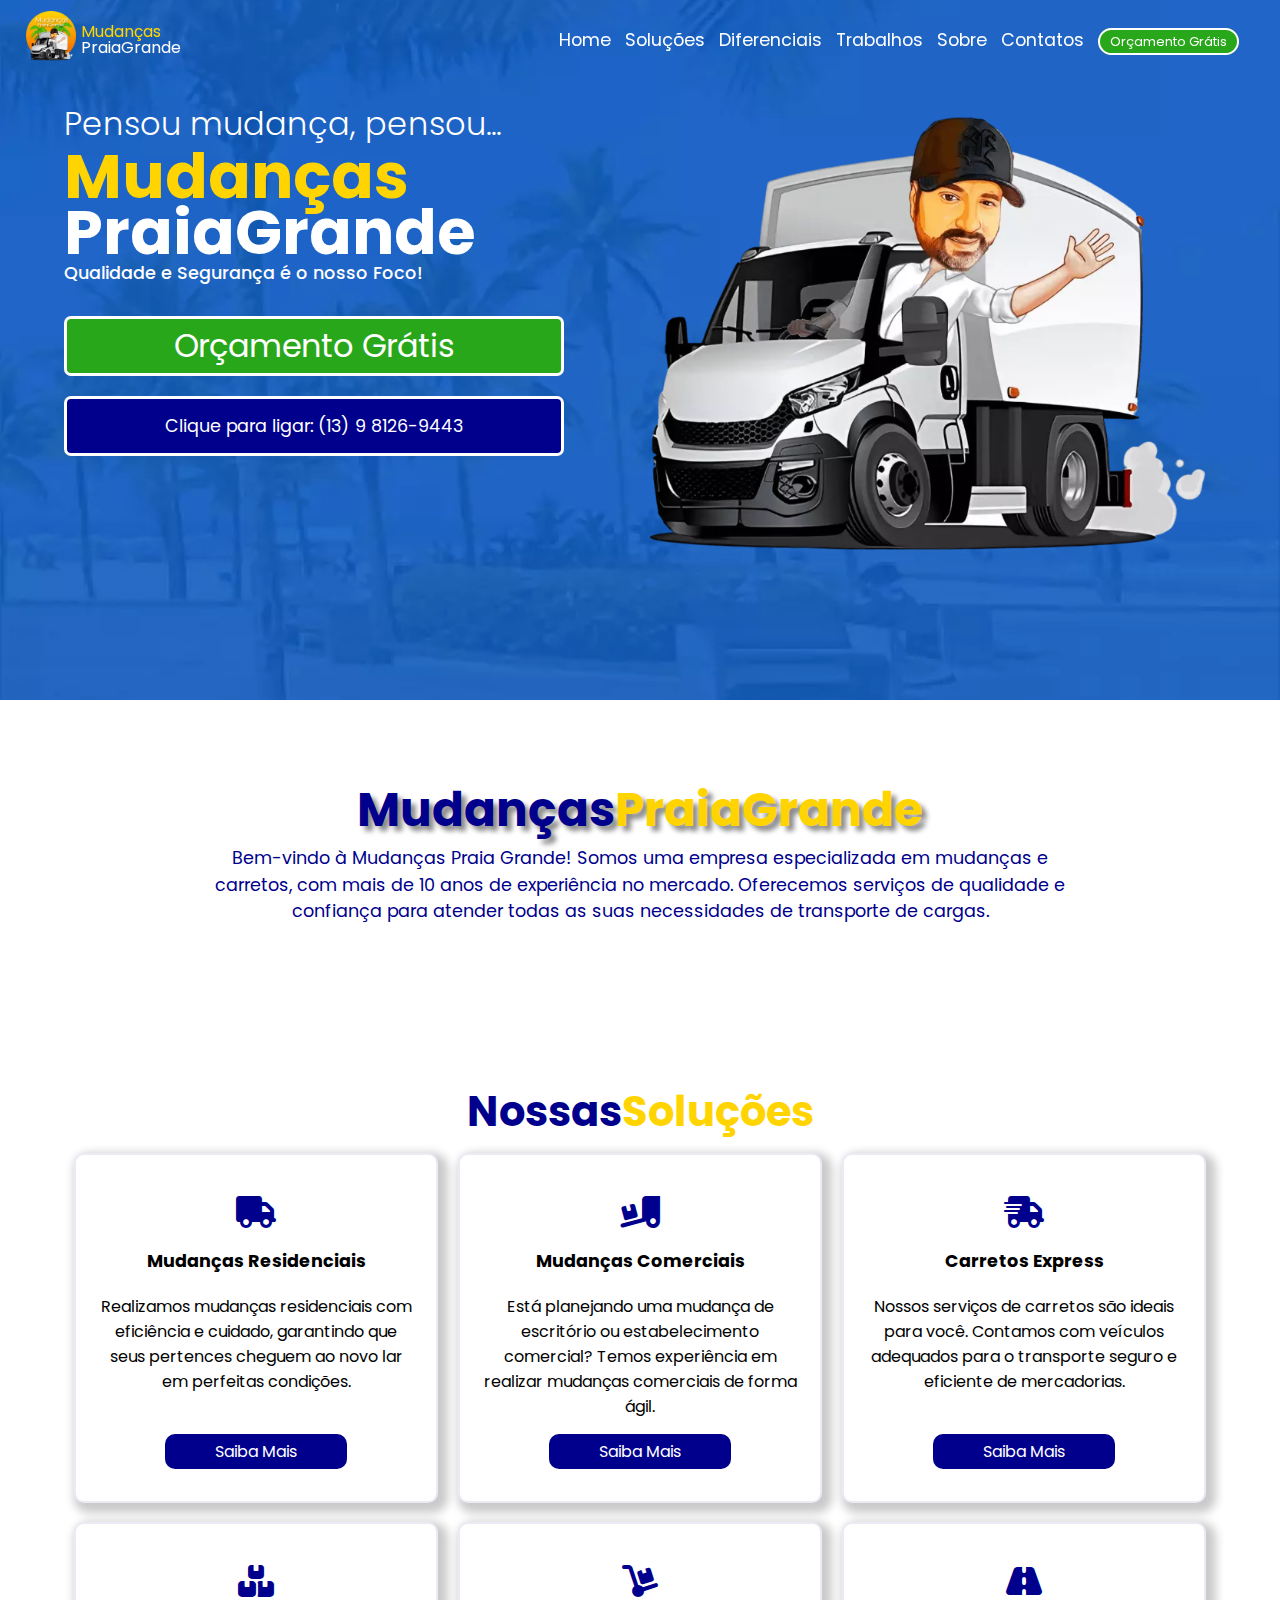
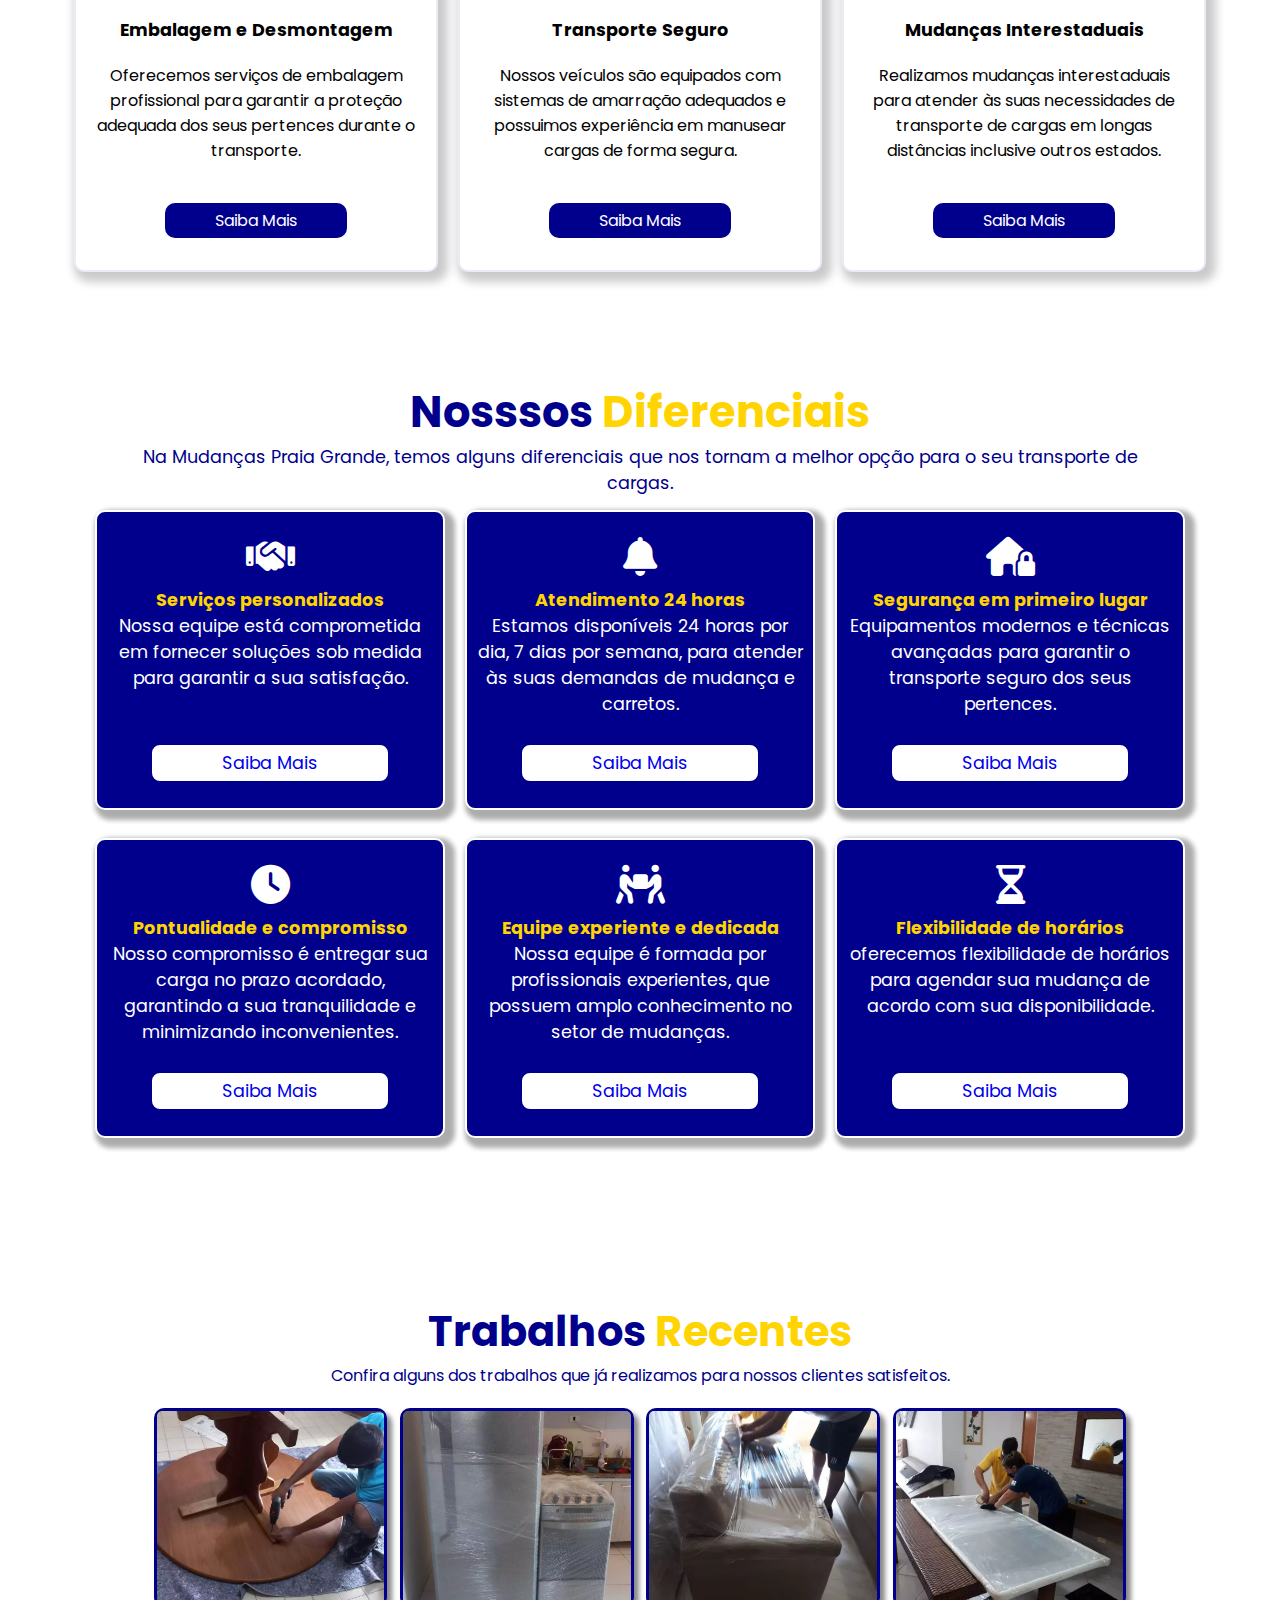
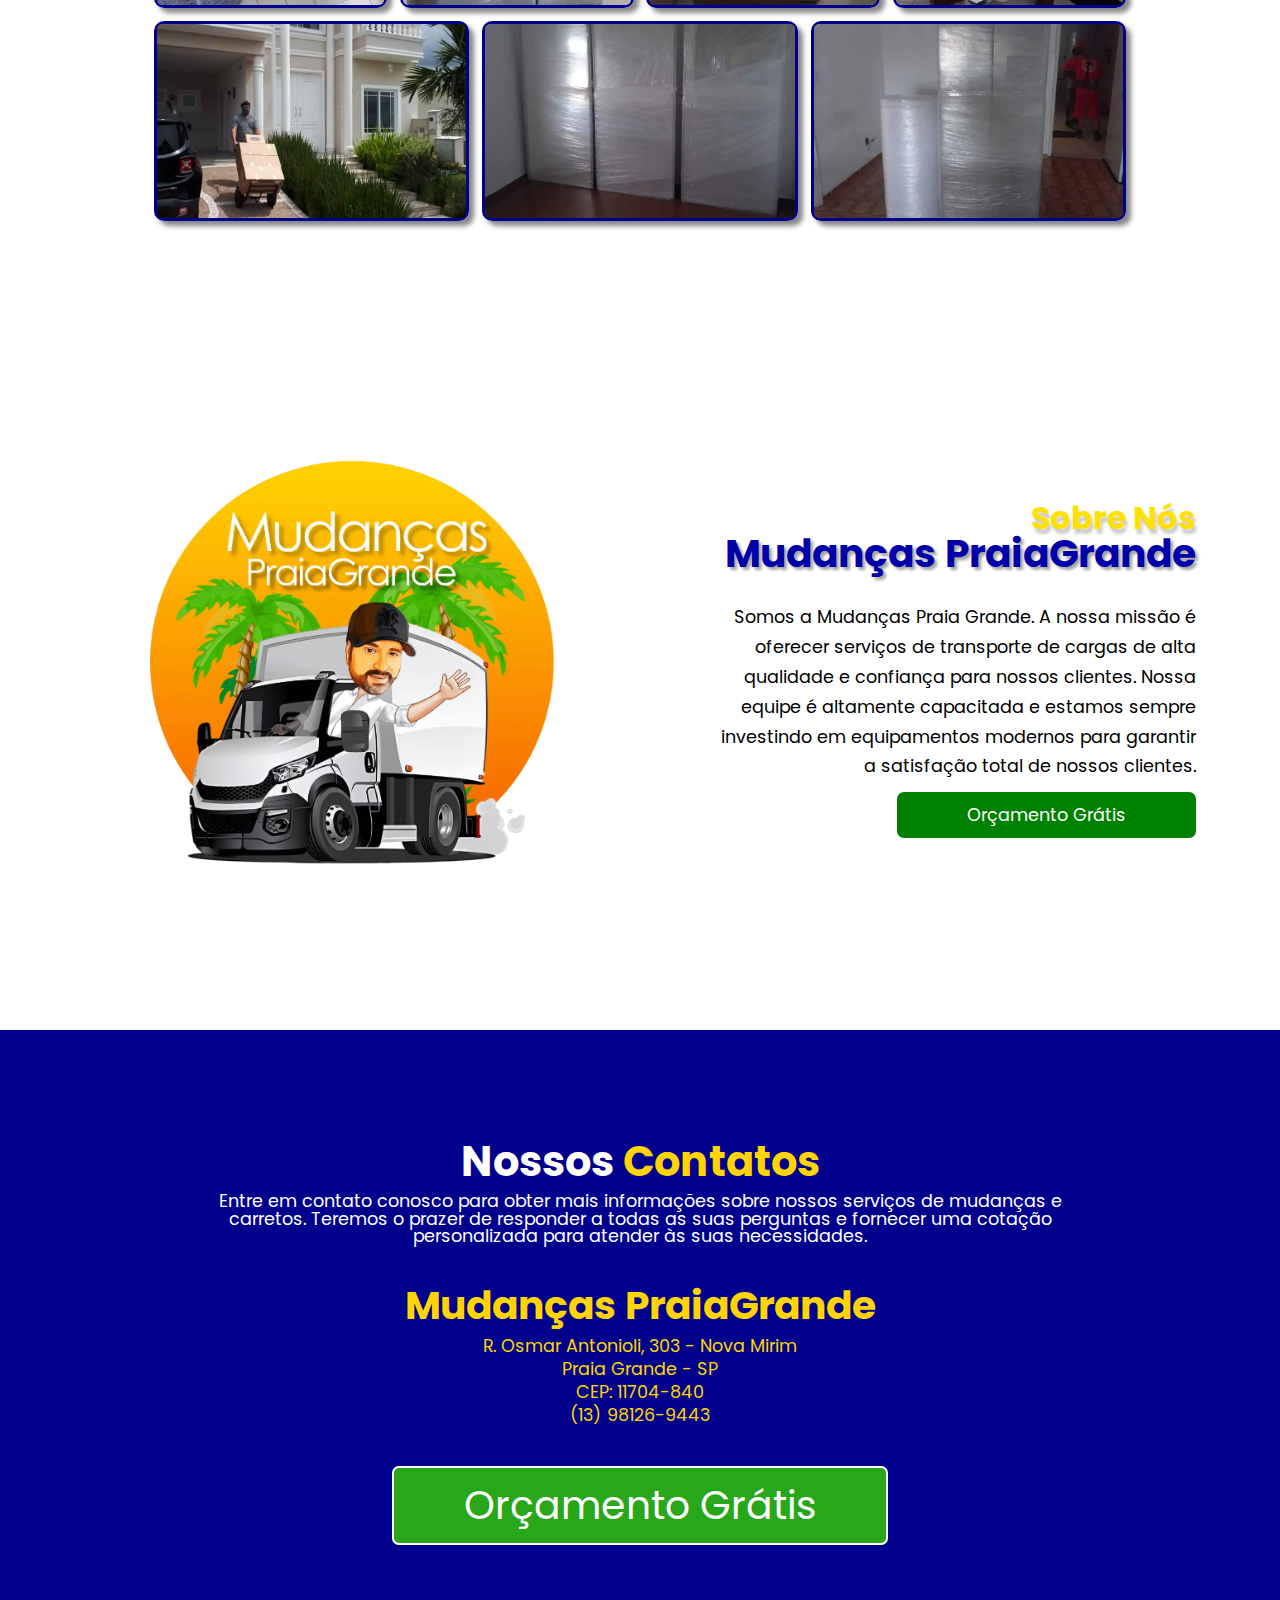
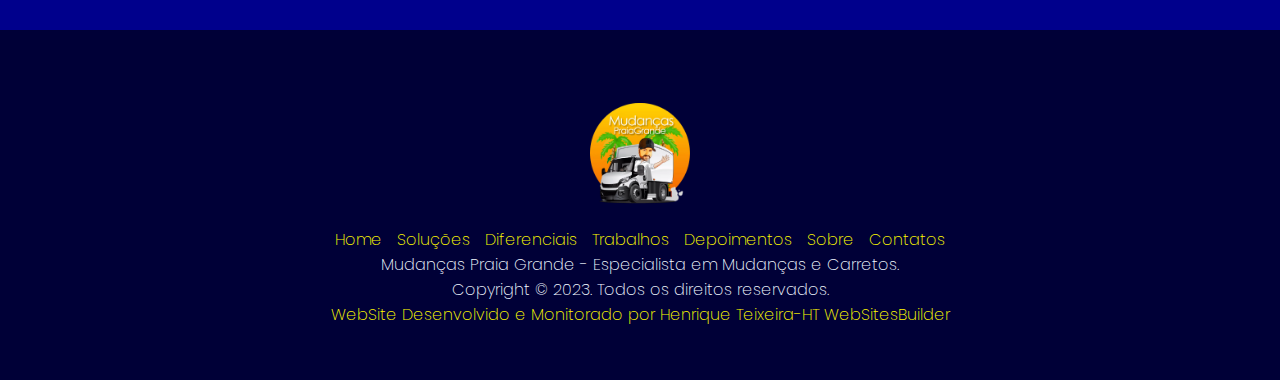
<file: index_foradoar.html>
<!DOCTYPE html>
<html lang="pt-br">
    <head>
        <meta charset="UTF-8">
        <meta http-equiv="X-UA-Compatible" content="IE=edge">
        <meta name="viewport" content="width=device-width, initial-scale=1.0"> 
        
        <title>Mudanças em Praia Grande | Carretos em Praia Grande</title>      
       
        <meta name="description" content="A Mudanças Praia Grande é especializada em soluções completas para suas necessidades de mudanças residencias e comerciais na região de Praia Grande.">        
        
        <!-- <meta name="keywords" content="Mudanças Praia Grande, Mudanças em praia Grande, Carretos em Praia Grande, Empresa de mudanças em Praia Grande, Serviços de mudança em Praia Grande, Mudanças comerciais em Praia Grande, Mudanças e carretos em Praia Grande e região, ."> -->
        <meta name="keywords" content="mudanças praia grande, mudança praia grande, mudanças na praia grande, caminhão de mudanças em praia grande, carretos em praia grande, mudanças, carretos, transporte, mudança residencial, mudança comercial em praia grande.">        
        
        <meta name="author" content="Henrique Teixeira | HT WebSitesBuilder">
        <meta name="robots" content="index, follow">
        <meta name="googlebot" content="index, follow">  
        <meta name="google-site-verification" content="YlnIyxxKNTaNd-IC_TfO19TKPuq7UjPzhPMNvKxjE3g">   
        <link rel="sitemap" type="application/xml" href="sitemap.xml">
        
        <!--  Google Tag Manager (noscript) -->
        <noscript><iframe src="https://www.googletagmanager.com/ns.html?id=GTM-PCWRWW3" height="0" width="0" style="display:none;visibility:hidden"></iframe></noscript>
        <!-- End Google Tag Manager (noscript) -->
        
        <meta property="og:title" content="Mudanças em Praia Grande e Carretos em Praia Grande">
        <meta property="og:description" content="A Mudanças Praia Grande é especializada em soluções completas para suas necessidades de mudanças residencias e comerciais na região de Praia Grande.">
        <meta property="og:type" content="website">
        <meta property="og:url" content="https://mudancaspraiagrande.com.br">
        <meta property="og:image" content="https://mudancaspraiagrande.com.br/img-sobre.webp">
        
        <meta name="twitter:card" content="summary_large_image">
        <meta name="twitter:title" content="Mudanças em Praia Grande & Carretos em Praia Grande">
        <meta name="twitter:description" content="A Mudanças Praia Grande é especializada em soluções completas para suas necessidades de mudanças residencias e comerciais na região de Praia Grande.">
        <meta name="twitter:image" content="https://mudancaspraiagrande.com.br/img-sobre.webp">
        
        <link rel="shortcut icon" href="img/favicon.ico" type="image/x-icon">
        <link rel="stylesheet" href="css/mediaqueries.css">
        <link rel="stylesheet" href="css/style.css">
        <link rel="stylesheet" href="https://cdnjs.cloudflare.com/ajax/libs/font-awesome/6.4.0/css/all.min.css">

    </head>
    <body>
        <header>
            <div class="logo" id="logo">
                <div class="logo-img">
                    <a href="#"><img src="/img/logo1.webp" alt="logo-nav"></a>
                </div>
                <div class="logo-txt">
                    <a href="#"class="logotipo">Mudanças</span></a>
                    <a href="#"class="logotipo"><span>PraiaGrande</span></a>
                </div>
            </div>
            <nav class="menu" id="menu">
                <div class="btn">
                    <i class="fas fa-times close-btn"></i>
                </div>   
                <a href="#home" class="menu-home">Home</a>
                <a href="#solucoes" class="menu-solucoes">Soluções</a>
                <a href="#diferenciais" class="menu-diferenciais">Diferenciais</a>
                <a href="#trabalhos" class="menu-trabalhos">Trabalhos</a>
                <!--  <a href="#depoimentos" class="menu-depoimentos">Depoimentos</a>  -->
                <a href="#sobre" class="menu-sobre">Sobre</a>
                <a href="#contatos" class="menu-contatos">Contatos</a>
                <a href="https://bit.ly/MudancasPraiaGrande" target="_blank" class="button">Orçamento Grátis</a>
            </nav>
            <div class="btn">
                <i class="fas fa-bars menu-btn"></i>
            </div>
        </header>
        <main>
            <section class="home" id="home">           
                <div class="container">                
                    <article>
                        <h2>Pensou mudança, pensou...</h2>
                        <h1>Mudanças <span>PraiaGrande</span></h1>
                        <h3>Qualidade e Segurança é o nosso Foco!</h3>
                            <div class="botoes">
                                <div class="btn-wa">
                                    <a href="https://bit.ly/MudancasPraiaGrande" target="_blank">Orçamento Grátis</a>
                                </div>
                                <div class="btn-phone">
                                    <a href="tel:+5513981269443" target="_blank">Clique para ligar: (13) 9 8126-9443</a>
                                </div>
                            </div>
                    </article>               
                    <aside>
                        <img src="img/img-home-desktop1920.webp" alt="img-home">                
                    </aside>
                </div>
            </section>
            <section class="home2" id="home2">
                <h1>Mudanças<span>PraiaGrande</span></h1>
                <p>Bem-vindo à Mudanças Praia Grande! Somos uma empresa especializada em mudanças e carretos, com mais de 10 anos de experiência no mercado. Oferecemos serviços de qualidade e confiança para atender todas as suas necessidades de transporte de cargas.</p>            
            </section>
            <section class="solucoes" id="solucoes">           
                <h1>Nossas<span>Soluções</span></h1>
                <div class="container" id="container">
                    <div class="row-one" id="row-one" >
                        <div class="box">
                            <i class="fa-solid fa-truck"></i>
                            <h2>Mudanças Residenciais</h2>
                            <p>Realizamos mudanças residenciais com eficiência e cuidado, garantindo que seus pertences cheguem ao novo lar em perfeitas condições. </p>
                            <a href="https://bit.ly/MudancasPraiaGrande" target="_blank" class="link">Saiba Mais</a> 
                        </div>
                        <div class="box">
                            <i class="fa-solid fa-truck-ramp-box"></i>
                            <h2>Mudanças Comerciais</h2>
                            <p>Está planejando uma mudança de escritório ou estabelecimento comercial? Temos experiência em realizar mudanças comerciais de forma ágil.
                            </p>
                            <a href="https://bit.ly/MudancasPraiaGrande" target="_blank" class="link">Saiba Mais</a>
                        </div>
                        <div class="box">
                            <i class="fa-solid fa-truck-fast"></i>
                            <h2>Carretos Express</h2>
                            <p>Nossos serviços de carretos são ideais para você. Contamos com veículos adequados para o transporte seguro e eficiente de mercadorias.
                            </p>
                            <a href="https://bit.ly/MudancasPraiaGrande" target="_blank" class="link">Saiba Mais</a>
                        </div>
                    </div>
                    <div class="row-two" id="row-two" >
                        <div class="box">
                            <i class="fa-solid fa-boxes-stacked"></i>
                            <h2>Embalagem e Desmontagem</h2>
                            <p>Oferecemos serviços de embalagem profissional para garantir a proteção adequada dos seus pertences durante o transporte.
                            </p>
                            <a href="https://bit.ly/MudancasPraiaGrande" target="_blank" class="link">Saiba Mais</a>
                        </div>
                        <div class="box">
                            <i class="fa-solid fa-dolly"></i>
                            <h2>Transporte Seguro</h2>
                            <p>Nossos veículos são equipados com sistemas de amarração adequados e possuimos experiência em manusear cargas de forma segura.
                            </p>
                            <a href="https://bit.ly/MudancasPraiaGrande" target="_blank" class="link">Saiba Mais</a>
                        </div>
                        <div class="box">
                            <i class="fa-solid fa-road"></i>                        <h2>Mudanças Interestaduais</h2>
                            <p>Realizamos mudanças interestaduais para atender às suas necessidades de transporte de cargas em longas distâncias inclusive outros estados. 
                            </p>
                            <a href="https://bit.ly/MudancasPraiaGrande" target="_blank" class="link">Saiba Mais</a>
                        </div>
                    </div>
                </div>
            </section>
            <section class="diferenciais" id="diferenciais">
                <div class="titulo" id="titulo">
                    <h1>Nosssos <span>Diferenciais</span></h1>
                    <p>Na Mudanças Praia Grande, temos alguns diferenciais que nos tornam a melhor opção para o seu transporte de cargas.</p>
                </div>
                <div class="container" id="container">
                    <div class="row-one" id="row-one" >
                        <div class="box">
                            <i class="fa-solid fa-handshake"></i>
                            <h2>Serviços personalizados</h2>
                            <p>Nossa equipe está comprometida em fornecer soluções sob medida para garantir a sua satisfação.
                            </p>
                            <a href="https://bit.ly/MudancasPraiaGrande" target="_blank" class="link">Saiba Mais</a>
                        </div>
                        <div class="box">
                            <i class="fa-solid fa-bell"></i>
                            <h2>Atendimento 24 horas</h2>
                            <p>Estamos disponíveis 24 horas por dia, 7 dias por semana, para atender às suas demandas de mudança e carretos.
                            </p>
                            <a href="https://bit.ly/MudancasPraiaGrande" target="_blank" class="link">Saiba Mais</a>
                        </div>
                        <div class="box">
                            <i class="fa-solid fa-house-lock"></i>
                            <h2>Segurança em primeiro lugar</h2>
                            <p>Equipamentos modernos e técnicas avançadas para garantir o transporte seguro dos seus pertences.
                            </p>
                            <a href="https://bit.ly/MudancasPraiaGrande" target="_blank" class="link">Saiba Mais</a>
                        </div>
                    </div>
                    <div class="row-two" id="row-two">
                        <div class="box">
                            <i class="fa-solid fa-clock"></i>
                            <h2>Pontualidade e compromisso</h2>
                            <p>Nosso compromisso é entregar sua carga no prazo acordado, garantindo a sua tranquilidade e minimizando inconvenientes. 
                            </p>
                            <a href="https://bit.ly/MudancasPraiaGrande" target="_blank" class="link">Saiba Mais</a>
                        </div>
                        <div class="box">
                            <i class="fa-solid fa-people-carry-box"></i>
                            <h2>Equipe experiente e dedicada</h2>
                            <p>Nossa equipe é formada por profissionais experientes, que possuem amplo conhecimento no setor de mudanças. 
                            </p>
                            <a href="https://bit.ly/MudancasPraiaGrande" target="_blank" class="link">Saiba Mais</a>
                        </div>
                        <div class="box">
                            <i class="fa-regular fa-hourglass-half"></i>
                            <h2>Flexibilidade de horários</h2>
                            <p>oferecemos flexibilidade de horários para agendar sua mudança de acordo com sua disponibilidade.
                            </p>
                            <a href="https://bit.ly/MudancasPraiaGrande" target="_blank" class="link">Saiba Mais</a>
                        </div>
                    </div>
                </div>
            </section>
            <section class="trabalhos" id="trabalhos">
                <div class="trabalhos-titulo">
                    <h1>Trabalhos <span>Recentes</span></h1>
                    <P>Confira alguns dos trabalhos que já realizamos para nossos clientes satisfeitos. </P>
                </div>
                <div class="container-galeria" id="container-galeria">
                    <!--  <a href="img/img1.webp" target="_blank" class="img-galeria"><img src="img/img1.webp" alt="img1"></a>  -->
                    <a href="img/img2.webp" target="_blank" class="img-galeria"><img src="img/img2.webp" alt="img2"></a>
                    <a href="img/img3.webp" target="_blank" class="img-galeria"><img src="img/img3.webp" alt="img3"></a>
                    <a href="img/img4.webp" target="_blank" class="img-galeria"><img src="img/img4.webp" alt="img4"></a>
                    <a href="img/img5.webp" target="_blank" class="img-galeria"><img src="img/img5.webp" alt="img5"></a>
                    <a href="img/img6.webp" target="_blank" class="img-galeria"><img src="img/img6.webp" alt="img6"></a>
                    <a href="img/img7.webp" target="_blank" class="img-galeria"><img src="img/img7.webp" alt="img6"></a>
                    <a href="img/img8.webp" target="_blank" class="img-galeria"><img src="img/img8.webp" alt="img6"></a>
                </div>
            </section>
            <!--  Seção de Depoimentos retirada por falta de conteúdo
            <section class="depoimentos" id="depoimentos">
                <div class="depoimentos-txt">
                    <h1>Alguns <span>Depoimentos</span></h1>
                    <p>Veja o que nossos clientes têm a dizer sobre nossos serviços de mudanças e carretos. Estamos comprometidos em oferecer a melhor experiência possível para nossos clientes.</p>
                </div>
                <div class="container" id="container">
                    <div class="box">
                        <i class="fa-solid fa-face-smile"></i>
                        <h2>Depoimento1</h2>
                        <p>Lorem ipsum dolor sit, amet consectetur adipisicing elit.
                        </p>
                        <a href="https://bit.ly/MudancasPraiaGrande" target="_blank" class="button">Saiba Mais</a>
                    </div>
                    <div class="box">
                        <i class="fa-solid fa-face-smile"></i>
                        <h2>Depoimento 2</h2>
                        <p>Lorem ipsum dolor sit, amet consectetur adipisicing elit.
                        </p>
                        <a href="https://bit.ly/MudancasPraiaGrande" target="_blank" class="button">Saiba Mais</a>
                    </div>
                    <div class="box">
                        <i class="fa-solid fa-face-smile"></i>
                        <h2>Depoimento3</h2>
                        <p>Lorem ipsum dolor sit, amet consectetur adipisicing elit.
                        </p>
                        <a href="https://bit.ly/MudancasPraiaGrande" target="_blank" class="button">Saiba Mais</a>
                    </div>
                </div>
            </section>
            -->
            <section class="sobre" id="sobre">
                    <div class="container">
                    <article>
                        <h2>Sobre Nós</h2>
                        <h1>Mudanças PraiaGrande</h1>
                        <p>Somos a  Mudanças Praia Grande. A nossa missão é oferecer serviços de transporte de cargas de alta qualidade e confiança para nossos clientes. Nossa equipe é altamente capacitada e estamos sempre investindo em equipamentos modernos para garantir a satisfação total de nossos clientes.</p>
                        <a href="https://bit.ly/MudancasPraiaGrande" class="btn-sobre" >Orçamento Grátis</a>
                    </article>
                    <aside>
                        <img src="img/img-sobre.webp" alt="img-sobre">                
                    </aside>
                </div>
            </section>
            <section class="contatos" id="contatos">
                <div class="contatos-txt">
                    <h1>Nossos <span>Contatos</span></h1>
                    <p>Entre em contato conosco para obter mais informações sobre nossos serviços de mudanças e carretos. Teremos o prazer de responder a todas as suas perguntas e fornecer uma cotação personalizada para atender às suas necessidades.</p>
                </div>

                <div class="container">                     
                    <div class="txt-container">
                        <h1 class="empresa">Mudanças PraiaGrande</h1>
                        <p class="endereco">R. Osmar Antonioli, 303 - Nova Mirim</p>
                        <p class="cidade">Praia Grande - SP</p>
                        <p class="cep">CEP: 11704-840</p>
                        <p class="phone">(13) 98126-9443</p>
                    </div>
                    <!--
                    <div class="redes" id="redes">
                        <a href="#" class="facebook"><i class="fa-brands fa-facebook"></i></a>
                        <a href="#" class="instagram"><i class="fa-brands fa-instagram"></i></a>            
                    </div> 
                    -->
                    <div class="btn-wa">
                        <a href="https://bit.ly/MudancasPraiaGrande" target="_blank">Orçamento Grátis</a>
                    </div>

                </div>
            </section>
        </main>
        <footer>
            <img src="img/img-sobre.webp" alt="img-footer">                

            <div class="menu-footer">
                <a href="#home">Home</a>
                <a href="#solucoes">Soluções</a>
                <a href="#diferenciais">Diferenciais</a>
                <a href="#trabalhos">Trabalhos</a>
                <a href="#depoimentos">Depoimentos</a>
                <a href="#sobre">Sobre</a>
                <a href="#contatos">Contatos</a>
            </div>
            <div class="rodape">
                <p>Mudanças Praia Grande - Especialista em Mudanças e Carretos.</p>
                <p>Copyright &copy; 2023. Todos os direitos reservados.</p>
                <a href="https://henriqueteixeiraoficial.com.br/pagpromo">WebSite Desenvolvido e Monitorado por Henrique Teixeira-HT WebSitesBuilder</a>
                </p>
            </div>
        </footer> 
        <script src="js/scripts.js"></script>
    </body>
</html>
</file>
<file: css/mediaqueries.css>
@charset "UTF-8";
@import url('https://fonts.googleapis.com/css2?family=Poppins:wght@100;200;300;400;500;600;700;800;900&display=swap');
/*  Desktop - Web 1280  */
@media screen and (min-width: 1024px) and (max-width: 1366px){
    *{
        margin: 0;
        padding: 0;
        box-sizing: border-box;
        font-family: "Poppins";
        text-decoration: none;
        list-style: none;
        scroll-behavior: smooth;
        transition: all .1s ease;
    }
    body{
        margin: auto;
        padding: 0;
    }
    :root{
        --azul: #00008c;
        --amarelo: #FFD401;
        --verde: #29A71A;
        --preto: #000000;
        --branco: #FFFFFF;  
        --fontam6: clamp(1.6em, 1.5em + 3vw, 8rem);
        --fontam5: clamp(1.5em, 1.1em + 2.3vw, 4.1rem);
        --fontam4: clamp(1.3em, 1em + 2vw, 4rem);
        --fontam3: clamp(1.3em, 1.25em + 1.5vw, 3rem);
        --fontam2: clamp(1.2em, 1.3em + 1.3vw, 2rem);
        --fontam1: clamp(1em, 1em + 1vw, 1.1rem);
    }
    ::-webkit-scrollbar{
        width: 10px;
    }
    ::-webkit-scrollbar-track{
        background: #FFFFFF;
    }
    ::-webkit-scrollbar-track:hover{
        background: #ffffff85;
    }
    ::-webkit-scrollbar-thumb{
        background: var(--azul);
        border-radius: 2px;
    }
/*  Fim do Body  */
/*  *************************************************** */
/*  Inicio do Main  */
    header{
        z-index: 999;
        position: fixed;
        top: 0;
        left: 0;
        background:rgba(255, 255, 255, 0);    
        display: flex;
        justify-content: space-between;
        align-items: center;
        width: 100%;
        height: 80px;
        margin: auto;
        padding: 0 2%;
    }
    header.sticky{
        height: 78px;
        padding: 0 2%;
        background: var(--branco);
        box-shadow: 0px 10px 10px 0px #00000072;
        border-bottom: #00008c solid 5px;
        transition: all .45s ease;
    }
    header.sticky .logo a{
        color: var(--azul);
        margin: 0px;
    }
    header.sticky .logo a span{
        color: var(--amarelo);
        text-shadow: #00000012 5px 5px 5px;
    }
    header.sticky .logo a:hover{
        font-size: var(--fontam2);
        border-bottom: none;
    }
    header.sticky nav a{
        color: var(--azul);
        transition: all .45s ease;
        margin: 5px;
    } 
    header.sticky nav a:hover{
        color: var(--amarelo);
        border-bottom: #FFD401 solid 1px;
        transition: all .45s ease;
    } 
    header.sticky .button{
        font-size: .8rem;
        background: var(--verde);
        padding: 3px 10px;
        border-radius: 20px;
        border: #ffffff solid 2px;
        color: var(--branco);
    } 
    header.sticky .button:hover{
        background: var(--azul);
        color: var(--amarelo);
        border-bottom: none;
        border: #FFD401 solid 2px;
        transition: all .45s ease;
    } 
    .btn{
        display: none;
    }
    .logo{
        display: flex;
        justify-content: center;
        align-items: center;
    }
    .logo img{
        width: 50px;
        margin: 10px 0;
    }
    .logo .logo-txt{
        display: flex;
        flex-direction: column;
        line-height: 1;
        padding: 5px;
    }
    .logo .logo-txt a{
        font-size: var(--fonta3);
        color: var(--amarelo);
    }
    .logo a span{
        color: var(--branco);
    }
    .logo a:hover{
        font-size: var(--fontam1);
        color: #ffffff;
    }
    nav{
        color: var(--branco);
        padding: 10px;
    }
    nav a{
        font-size: var(--fontam1);
        color: var(--branco);
        margin: 5px;
    
    }
    nav a:hover{
        color: var(--amarelo);
        border-bottom: #FFD401 solid 2px;
        transition: all .45s ease;
    }
    nav .button {
        background: var(--verde);
        padding: 3px 10px;
        border-radius: 20px;
        border: #ffffff solid 2px;
        font-size: .8rem;
        color: var(--branco);
    }
    nav .button:hover{
        background: var(--verde);
        border-bottom: none;
        border: #ffffff solid 2px;
        color: var(--branco);
    }
/*  Fim do Header/Nav  */
/*  *************************************************** */
/*  Inicio do Main  */
    main{
    text-align: center;
    margin: auto;
}
/*  Fim do Main  */
/*  *************************************************** */
/*  Inicio do Home  */
    .home{
        background: url(../img/bg-home1024.webp);
        background-position: center;
        background-repeat: no-repeat;
        background-size: cover;
        width: 100%;
        height: 700px;
        padding: 100px 0 0 0;
    }
    .home .container{
        display: flex;
        justify-content: flex-start;
        align-items: flex-start;
        width: 90%;
        height: 8   0%;
        margin: auto;
        padding: 0 0%;
    }
    .home .container article{
        display: flex;
        justify-content:center;
        align-items: flex-start;
        flex-direction: column;
        text-align: left;
        width: 50%;
        height: 100%;
    }
    .home .container article h1{
        font-size: var(--fontam6);
        font-weight: 700;
        line-height: .9;
        text-align: left;
        color: var(--amarelo);
        margin: 0;
        padding: 0;
        z-index: 1;
    }
    .home .container article h1 span{
        color: var(--branco);
    }
    .home .container article h2{
        font-size: var(--fontam2);
        font-weight: 300;
        color: var(--branco);
        margin: 0;
        padding: 0;
    }
    .home .container article h3{
        font-size: var(--fontam1);
        font-weight: 500;
        color: var(--branco);
        margin: 0;
        padding: 0;
    }
    .home .container article a{
        background: var(--verde);
        border-radius: 7px;
        border: #ffffff solid 3px;
        font-size: var(--fontam2);
        color: var(--branco);
        padding: 10px 70px;
        margin-top: 30px;
    }
    .home .container article a:hover{
        background: rgb(1, 102, 1);
    }

    .home .container article a:hover{
        background: rgb(1, 102, 1);
    }
    .botoes{
        width: 100%;
        height: 200px;
        display: flex;
        flex-direction: column;
        align-items: flex-start;
        justify-content: center;
        padding: 100px 0;
    }    
    .home .container .btn-wa a{
        color: #FFFFFF;
    }
    .home .container .btn-wa a{
        display: flex;
        justify-content: center;
        align-items: center;
        width: 500px;
        height: 60px;
        margin: 10px 0;       
        background: var(--verde);
        border-radius: 7px;
        border: #ffffff solid 3px;
        font-size: var(--fontam2);
        color: var(--branco);
    }
    .home .container .btn-phone a{
        color: #FFFFFF;
    }
    .home .container .btn-phone a{
        display: flex;
        justify-content: center;
        align-items: center;
        width: 500px;
        height: 60px;
        margin: 10px 0;
        background: var(--azul);
        border-radius: 7px;
        border: #ffffff solid 3px;
        font-size: var(--fontam1);
        color: var(--branco);
    } 
    .home .container aside{
        display: flex;
        justify-content: flex-start;
        align-items: flex-start;
        width: 50%;
        height: 100%;
        padding: 10px;
    }
    .home .container aside img{
        width: 100%;
        height: auto;
        margin: auto;
    }
/*  Fim do Home  */
/*  *************************************************** */
/*  Inicio do Home2  */
    .home2{
        display: flex;
        justify-content: center;
        align-items: center;
        flex-direction: column;
        height: 300px;
        background: var(--branco);
        padding: 50px 15%;
    }
    .home2 h1{
        font-size: var(--fontam5);
        color: var(--azul);
        text-shadow: 5px 5px 5px #00000077;
    }
    .home2 h1 span{
        color: var(--amarelo);
        text-shadow: 5px 5px 5px #00000077;
    }
    .home2 p{
        font-size: var(--fontam1);
        color: var(--azul);
        line-height: 1.5;
    }
/*  Fim do Home2  */
/*  *************************************************** */
/*  Inicio do Soluções  */
    .solucoes{
        height: 900px;
        padding: 80px 0 0 0;
    }
    .solucoes h1{
        font-size: var(--fontam4);
        color: var(--azul);
    }
    .solucoes h1 span{
        color: var(--amarelo);
    }
    .soluções p{
        font-size: var(--fontam3);
        color: var(--azul);
        line-height: 1.5;
    }
    .solucoes .container{
        display: block;
        justify-content: flex-start;
        align-items: flex-start;
        flex-direction: column;
        flex-wrap: wrap;
        width: 100%;
        height: 90%;
        margin: auto;
    }
    .solucoes .container .row-one{
        display: flex;
        justify-content: center;
        align-items: center;
        width: 90%;
        height: 50%;
        margin-top: 10px;
        margin: auto;
    }
    .solucoes .container .row-two{
        display: flex;
        justify-content: center;
        align-items: center;
        width: 90%;
        height: 50%;
        margin: auto;
    }
    .solucoes .container .box{
        display: flex;
        justify-content: center;
        align-items: center;
        flex-direction: column;
        background: var(--branco);
        width: 400px;
        height: 350px;
        margin: 10px;
        padding: 10px;
        border-radius: 10px;
        border: 2px solid rgba(0, 0, 140, 0.078);
        box-shadow: 5px 5px 10px 5px rgba(0, 0, 0, 0.212);
    }
    .solucoes .container .box:hover{
        background: var(--amarelo);
        transform: translateY(-8px);
    }
    .solucoes .container .box i{
        color: var(--azul);
        margin: 10px;
        font-size: var(--fontam2);    
    }
    .solucoes .container .box h2{
        font-size: var(--fontam1);
        margin: 10px;
    }
    .solucoes .container .box p {
        height: 130px;
        font-size: 1rem;
        margin: 10px;
    }
    .solucoes .container .box .link{
        background-color: var(--azul);
        color: var(--branco);
        padding: 5px 50px;
        border-radius: 10px;
    }
    .solucoes .container .box .link:hover{
        border: solid 3px #ffffff;
    }
    .solucoes .container .box .row-one .link a i{
        margin-top: 30px;
    }
/*  Fim da Soluções  */
/*  *************************************************** */
/*  Inicio do Diferenciais  */
    .diferenciais{
        height: 900px;
        padding: 80px 0 0 0;
    }
    .diferenciais .titulo{ 
        width: 80%;
        margin: auto;
        font-size: var(--fontam1);
        color: var(--azul);
    }
    .diferenciais .titulo h1{
        font-size: var(--fontam4);
        color: var(--azul);
    }
    .diferenciais .titulo h1 span{
        color: var(--amarelo);
    }
    .diferenciais .container{
        display: flex;
        justify-content: flex-start;
        align-items: flex-start;
        flex-direction: column;
        width: 100%;
        height: 80%;
        margin: auto;
    }
    .diferenciais .container .row-one{
        display: flex;
        justify-content: center;
        align-items: center;
        width: 90%;
        height: 50%;
        margin: auto;

    }
    .diferenciais .container .row-two{
        display: flex;
        justify-content: center;
        align-items: center;
        width: 90%;
        height: 50%;
        margin: auto;
    }
    .diferenciais .container .box{
        display: flex;
        justify-content: center;
        align-items: center;
        flex-direction: column;        
        width: 350px;
        height: 300px;
        margin: 10px;
        padding: 10px;
        background: var(--azul);
        border-radius: 10px;
        border: 2px solid #ffffff;
        box-shadow: 5px 5px 5px 5px rgba(0, 0, 0, 0.326);
        color: white;
    }
    .diferenciais .container .box:hover{
        background: var(--branco);
        color: var(--azul);
        transform: translateY(-8px);
        transition: all .1s ease;
    }
    .diferenciais .container .box i{
        font-size: var(--fontam3);
        margin: 10px;
    }
    .diferenciais .container .box h2{
        font-size: var(--fontam1);
        color: var(--amarelo);
        margin: 0px;
    }
    .diferenciais .container .box p{
        height: 120px;
        font-size: var(--fontam1);
        margin: 0px;
    }
    .diferenciais .container .box a{
        font-size: var(--fontam1);
        margin: 10px;
        background: var(--branco);
        padding: 5px 70px;
        border: solid 2px #00008c;
        border-radius: 10px;
    }
    .diferenciais .container .box a:hover{
        background: #FFD401;
    }
/*  Fim do Diferenciais  */
/*  *************************************************** */
/*  Inicio do Trabalhos  */
    .trabalhos{
        height: 70vh;
        padding: 80px 0 0 0;
    }
    .trabalhos-titulo{ 
        width: 80%;
        margin: auto;
        padding: 20px;
        color: var(--azul);
    }
    .trabalhos-titulo h1{
        font-size: var(--fontam4);
        color: var(--azul);
    }
    .trabalhos-titulo span{
        color: var(--amarelo);
    }
    .trabalhos .container-galeria{ 
        display: flex;
        flex-wrap: wrap;
        justify-content: space-evenly;
        gap: 1vw;
        padding: 0 2vw;
        width: 80%;
        margin: auto;
    }
    .trabalhos .container-galeria .img-galeria{
        width: 200px;
        height: 200px;
        border: 3px solid #00008c;
        box-shadow: 5px 5px 5px #00000078;
        border-radius: 10px;
        flex-grow: 1;
        transition: transform .3s linear;
    }
    .trabalhos .container-galeria .img-galeria:hover{
        transform: scale(1.5);
    }
    .trabalhos .container-galeria .img-galeria img{
        width: 100%;
        height: 100%;
        object-fit: cover;
        border-radius: 5px;
    }
    .trabalhos .container .box{
        display: flex;
        justify-content: flex-start;
        align-items: center;
        flex-direction: column;
        width: 9%;
        height: 600px;
        margin: 0px;
        padding: 10px;
        border-radius: 10px;
        border: 5px solid #ffffff;
        box-shadow: 5px 5px 5px 5px rgba(0, 0, 0, 0.326);
    }
    .trabalhos .container .box img{
        width: 300px;
        height: 70%;
        margin: 0;
        border-radius: 20px;
    }
    .trabalhos .container .box .txt {
        background: var(--branco);
        width: 95%;
        height: 50%;
        margin: 0;
    }
/*  Fim do Trabalhos  */
/*  *************************************************** */
/*  Inicio do Depoimentos  */

/* Seção de Dpoimentos retirada por falta de conteudo
    .depoimentos{ background: var(--branco);
        height: 100vh;
        padding: 80px 0 0 0;
    }
    .depoimentos-txt{
        width: 80%;
        margin: auto;
    }
    .depoimentos-txt h1{
        font-size: var(--fontam4);
        color: var(--azul);
    }
    .depoimentos-txt h1 span{
        color: var(--amarelo);
    }
    .depoimentos-txt p{
        color: var(--azul);
    }
    .depoimentos .container{
        display: flex;
        justify-content: center;
        align-items: center;
        flex-wrap: wrap;
        width: 90%;
        height: 70%;
        margin: auto;
    }
    .depoimentos .container .box{
        background: var(--branco);
        display: flex;
        justify-content: flex-start;
        align-items: center;
        flex-direction: column;
        width: 30%;
        height: 350px;
        margin: 10px;
        padding: 10px;
        color: var(--azul);
        border-radius: 10px;
        border: 5px solid #ffffff;
        box-shadow: 5px 5px 5px 5px rgba(0, 0, 0, 0.326);
    }
    .depoimentos .container .box:hover{
        background: #0000005d;
        color: var(--branco);
        transform: translateY(-8px);
        transition: all .1s ease;
    }
    .depoimentos .container .box i{
        font-size: var(--fontam4);
        margin: 20px;
    }
    .depoimentos .container .box p{
        margin: 20px;
    }
    .depoimentos .container .box a{
        font-size: var(--fontam1);
        margin: 20px;
        background: var(--azul);
        padding: 5px 50px;
        border: solid 2px var(--branco);
        border-radius: 10px;
        color: var(--branco);
    }
    .depoimentos .container .box a:hover{
        background: var(--preto);
        color: var(--branco);
        border: 2px solid var(--branco);
    }
    */

/*  Fim do Depoimentos  */
/*  *************************************************** */
/*  Inicio do Sobre  */
    .sobre{ 
        height: 800px;
        padding: 80px 0 0 0;
        background: var(--branco);
    }
    .sobre .container{
        display: flex;
        justify-content: center;
        align-items: center;
        flex-direction: row-reverse;
        width: 90%;
        height: 100%;
        margin: auto;
    }
    .sobre article{
        display: flex;
        justify-content: center;
        align-items: flex-end;
        flex-direction: column;
        width: 50%;
        height: 90%;
        text-align: right;
        padding: 20px;
    }
    .sobre article h1{
        font-size: var(--fontam3);
        text-align: left;
        line-height: 1;
        color: rgb(0, 0, 170); 
        text-shadow: 3px 3px 3px rgba(0, 0, 0, 0.357); 
        margin-bottom: 20px ;  
    }
    .sobre article h2{
        font-size: var(--fontam2);
        line-height: 1;
        color: rgb(255, 225, 0);
        text-shadow: 2px 5px 3px rgba(0, 0, 0, 0.207);   
    }
    .sobre article p{
        font-size: var(--fontam1);
        line-height: 1.7;
        width: 90%;
        margin: 10px 0;
    }
    .sobre article a{
        background: green;
        border-radius: 7px;
        font-size: var(--fontam1);
        color: rgb(255, 255, 255);
        padding: 10px 70px;
        margin-top: 0px;
    }
    .sobre aside{
        display: flex;
        justify-content: center;
        align-items: center;
        width: 50%;
        height: 90%;
    }
    .sobre aside img{
        width: 70%;
    }
/*  Fim do Sobre  */
/*  *************************************************** */
/*  Inicio do Contatos  */
    .contatos{  background: var(--azul);
        display: flex;
        justify-content: center;
        align-items: center;
        flex-direction: column;
        height: 600px;
        padding: 80px 0 0 0;
    }
    .contatos .contatos-txt{
        width: 70%;
        height: 30%;
        margin: auto;
        padding: 20px;
    }
    .contatos .contatos-txt h1{
        font-size: var(--fontam4);
        color: var(--branco);
    }
    .contatos .contatos-txt span{
        color: var(--amarelo);
    }
    .contatos .contatos-txt p{
        font-size: var(--fontam1);
        line-height: 1;
        color: var(--branco);
    }
    .contatos .iframe iframe{
        margin: auto;
        width: 100%;
        height: 40vh;
    }
    .contatos .container{
        display: flex;
        justify-content: flex-start;
        align-items: center;
        flex-direction: column;
        width: 90%;
        height: 70%;
        margin: auto;
        padding: 10px 0 30px 0;
        color: var(--amarelo);
    }
    .contatos .container h1{
        font-size: var(--fontam3);
    }
    .contatos .container p{
        font-size: var(--fontam1);
        line-height: 1.3;
    }
    .contatos .redes {
        height: 90px;
        margin: 20px;
    }
    .contatos .redes a {
        margin: 20px 10px;
        padding: 5px 12px;
        font-size: var(--fontam1);
        color: var(--azul);
        border-radius: 5px;
        border: 2px solid var(--branco);
        background: var(--amarelo);
    }
    .contatos .container .btn-wa{
        margin-top: 50px;
    }
    .contatos .btn-wa a{ 
        padding: 10px 70px;
        background: var(--verde);
        font-size: var(--fontam3);
        color: var(--branco);
        border: 2px solid var(--branco);
        border-radius: 7px;
    }
    .contatos .btn-wa a:hover{        
        background: #33d521;       
    }
/*  Fim do Contatos  */
/*  *************************************************** */
/*  Inicio do Footer  */
    footer {
        display: flex;
        justify-content: center;
        align-items: center;
        flex-direction: column;
        background: #000037;
        width: 100%;
        height: 350px;
        font-weight: 200;
        color: aliceblue;
        text-align: center;
        padding: 30px 100px;
    }
    footer img{
        width: 100px;
        margin: 20px;
    }
    footer .menu-footer a{
        font-size: 1rem;
        padding: 5px;
        font-weight: 200;
        color: rgb(255, 251, 0);
    }
    footer .menu-footer a:hover{
        font-weight: 300;
        color: rgb(255, 255, 255);
    }
    footer .rodape a{
        font-size: 1rem;
        font-weight: 200;
        color: rgb(255, 251, 0);
    }
    footer .rodape a:hover{
        font-size: 1rem;
        font-weight: 200;
        color: rgb(255, 255, 255);
    }
}
/*  Desktop - Web 1920  */
@media screen and (min-width: 1367px) and (max-width: 1920px){
    *{
        margin: 0;
        padding: 0;
        box-sizing: border-box;
        font-family: "Poppins";
        text-decoration: none;
        list-style: none;
        scroll-behavior: smooth;
        transition: all .3s ease;
    }
    body{
        margin: auto;
        padding: 0;
    }
    :root{
        --azul: #00008c;
        --amarelo: #FFD401;
        --verde: #29A71A;
        --preto: #000000;
        --branco: #FFFFFF;  
        --fontam6: clamp(1.8em, 2em + 4vw, 8rem);
        --fontam5: clamp(1.7em, 1.5em + 3vw, 6rem);
        --fontam4: clamp(1.6em, 1em + 2vw, 4rem);
        --fontam3: clamp(1.5em, .75em + 1.5vw, 3rem);
        --fontam2: clamp(1.3em, .5em + 1vw, 2rem);
        --fontam1: clamp(1em, .4em + .75vw, 1rem);
    }
    ::-webkit-scrollbar{
        width: 10px;
    }
    ::-webkit-scrollbar-track{
        background: #FFFFFF;
    }
    ::-webkit-scrollbar-track:hover{
        background: #ffffff85;
    }
    ::-webkit-scrollbar-thumb{
        background: var(--amarelo);
        border-radius: 10px;
    }
    /*  Fim do Body  */
    /*  *************************************************** */
    /*  Inicio do Main  */
    header{
        z-index: 999;
        position: fixed;
        top: 0;
        left: 0;
        background:rgba(255, 255, 255, 0);    
        display: flex;
        justify-content: space-between;
        align-items: center;
        width: 100%;
        height: 100px;
        margin: auto;
        padding: 0 5%;
    }
    header.sticky{
        height: 90px;
        padding: 0 5%;
        background: var(--branco);
        box-shadow: 0px 10px 10px 0px #00000072;
        border-bottom: #00008c solid 5px;
        transition: all .45s ease;
    }
    header.sticky .logo a{
        color: var(--azul);
        margin: 0px;
    }
    header.sticky .logo a span{
        color: var(--amarelo);
        text-shadow: #00000012 5px 5px 5px;
    }
    header.sticky .logo a:hover{
        font-size: var(--fontam2);
        border-bottom: none;
    }
    header.sticky nav a{
        color: var(--azul);
        transition: all .45s ease;
        margin: 5px;

    } 
    header.sticky nav a:hover{
        color: var(--amarelo);
        border-bottom: #FFD401 solid 1px;
        transition: all .45s ease;
    } 
    header.sticky .button{
        font-size: var(--fontam1);
        background: var(--verde);
        padding: 3px 20px;
        border-radius: 20px;
        border: #ffffff solid 2px;
        color: var(--branco);
    } 
    header.sticky .button:hover{
        background: var(--azul);
        color: var(--amarelo);
        border-bottom: none;
        border: #FFD401 solid 2px;
        transition: all .45s ease;
    } 
    .btn{
        display: none;
    }
    .logo{
        display: flex;
        justify-content: center;
        align-items: center;
    }
    .logo img{
        width: 70px;
        height: 70px;
        margin: 10px 0;
    }
    .logo .logo-txt{
        display: flex;
        flex-direction: column;
        line-height: 1;
        padding: 5px;
    }
    .logo .logo-txt a{
        font-size: var(--fonta3);
        color: var(--amarelo);
    }
    .logo a span{
        color: var(--branco);
    }
    .logo a:hover{
        font-size: var(--fontam3);
        color: #00008c;
    }
    nav{
        color: var(--branco);
        padding: 10px;
    }
    nav a{
        font-size: var(--fontam1);
        color: var(--branco);
        margin: 5px;
    
    }
    nav a:hover{
        color: var(--amarelo);
        border-bottom: #FFD401 solid 2px;
        transition: all .45s ease;
    }
    nav .button {
        background: var(--verde);
        padding: 3px 20px;
        border-radius: 20px;
        border: #ffffff solid 2px;
        color: var(--branco);
    }
    nav .button:hover{
        background: var(--verde);
        border-bottom: none;
        border: #ffffff solid 2px;
        color: var(--branco);
    }
/*  Fim do Header/Nav  */
/*  *************************************************** */
/*  Inicio do Main  */
    main{
    text-align: center;
    margin: auto;
    }
/*  Fim do Main  */
/*  *************************************************** */
/*  Inicio do Home  */
    .home{
        background: url(../img/bg-home.webp);
        background-position: center;
        background-repeat: no-repeat;
        background-size: cover;
        width: 100%;
        height: 100vh;
        padding: 100px 0 0 0;
    }
    .home .container{ 
        display: flex;
        justify-content: flex-start;
        align-items: flex-start;
        width: 90%;
        height: 80%;
        margin: auto;
        padding: 0 5%;
    }
    .home .container article{ 
        display: flex;
        justify-content:center;
        align-items: flex-start;
        flex-direction: column;
        text-align: left;
        width: 50%;
        height: 100%;
    }
    .home .container article h1{
        font-size: var(--fontam6);
        font-weight: 700;
        line-height: .8;
        text-align: left;
        color: var(--amarelo);
        margin: 0;
        padding: 0;
        z-index: 1;
    }
    .home .container article h1 span{
        color: var(--branco);
    }
    .home .container article h2{
        font-size: var(--fontam3);
        font-weight: 300;
        color: var(--branco);
        margin: 0;
        padding: 0;
    }
    .home .container article h3{
        font-size: var(--fontam2);
        font-weight: 300;
        color: var(--branco);
        margin: 0;
        padding: 0;
    }/*
    .home .container article a{
        background: var(--verde);
        border-radius: 7px;
        border: #ffffff solid 3px;
        font-size: var(--fontam2);
        color: var(--branco);
        padding: 10px 70px;
        margin-top: 30px;
    }*/
    .home .container article a:hover{
        background: rgb(1, 102, 1);
    }
    .botoes{
        width: 100%;
        height: 200px;
        display: flex;
        flex-direction: column;
        align-items: flex-start;
        justify-content: center;
        padding: 100px 0;
    }    
    .home .container .btn-wa a{
        color: #FFFFFF;
    }
    .home .container .btn-wa a{
        display: flex;
        justify-content: center;
        align-items: center;
        width: 600px;
        height: 70px;
        margin: 10px 0;       
        background: var(--verde);
        border-radius: 7px;
        border: #ffffff solid 3px;
        font-size: var(--fontam2);
        color: var(--branco);
    }
    .home .container .btn-phone a{
        color: #FFFFFF;
    }
    .home .container .btn-phone a{
        display: flex;
        justify-content: center;
        align-items: center;
        width: 600px;
        height: 70px;
        margin: 10px 0;
        background: var(--azul);
        border-radius: 7px;
        border: #ffffff solid 3px;
        font-size: var(--fontam2);
        color: var(--branco);
    }    
    .home .container aside{ 
        display: flex;
        justify-content: flex-start;
        align-items: flex-start;
        width: 50%;
        height: 100%;
        padding: 10px;
    }
    .home .container aside img{
        width: 100%;
        height: 90%;
        margin: auto;
    }
    /*  Fim do Home  */
    /*  *************************************************** */
    /*  Inicio do Home2  */
    .home2{ 
        display: flex;
        justify-content: center;
        align-items: center;
        flex-direction: column;
        height: 300px;
        background: var(--branco);
        padding: 50px 15%;
    }
    .home2 h1{
        font-size: var(--fontam5);
        color: var(--azul);
        text-shadow: 5px 5px 5px #00000077;
    }
    .home2 h1 span{
        color: var(--amarelo);
        text-shadow: 5px 5px 5px #00000077;
    }
    .home2 p{
        font-size: var(--fontam1);
        color: var(--azul);
        line-height: 1.5;
    }
    /*  Fim do Home2  */
    /*  *************************************************** */
    /*  Inicio do Soluções  */
    .solucoes{ 
        height: 100vh;
        padding: 100px 0 0 0;
    }
    .solucoes h1{
        font-size: var(--fontam4);
        color: var(--azul);
    }
    .solucoes h1 span{
        color: var(--amarelo);
    }
    .soluções p{
        font-size: var(--fontam3);
        color: var(--azul);
        line-height: 1.5;
    }
    .solucoes .container{ 
        display: block;
        justify-content: flex-start;
        align-items: flex-start;
        flex-direction: column;
        flex-wrap: wrap;
        width: 100%;
        height: 90%;
        margin: auto;
    }
    .solucoes .container .row-one{
        display: flex;
        justify-content: center;
        align-items: center;
        width: 90%;
        height: 50%;
        margin-top: 10px;
        margin: auto;
    }
    .solucoes .container .row-two{ 
        display: flex;
        justify-content: center;
        align-items: center;
        width: 90%;
        height: 50%;
        margin: auto;
    }
    .solucoes .container .box{
        display: flex;
        justify-content: center;
        align-items: center;
        flex-direction: column;
        background: var(--branco);
        width: 400px;
        height: 380px;
        margin: 10px;
        padding: 10px;
        border-radius: 10px;
        border: 2px solid rgba(0, 0, 140, 0.078);
        box-shadow: 5px 5px 10px 5px rgba(0, 0, 0, 0.212);
    }
    .solucoes .container .box:hover{
        background: var(--amarelo);
        transform: translateY(-8px);
    }
    .solucoes .container .box i{
        color: var(--azul);
        margin: 10px;
        font-size: var(--fontam4);    
    }
    .solucoes .container .box h2{
        font-size: var(--fontam2);
        margin: 10px;
    }
    .solucoes .container .box p {
        font-size: var(--fontam1);
        margin: 10px;
    }
    .solucoes .container .box .link{
        background-color: var(--azul);
        color: var(--branco);
        padding: 5px 50px;
        border-radius: 10px;
    }
    .solucoes .container .box .link:hover{
        border: solid 3px #ffffff;
    }
    .solucoes .container .box .row-one .link a i{
        margin-top: 30px;
    }
    /*  Fim da Soluções  */
    /*  *************************************************** */
    /*  Inicio do Diferenciais  */
    .diferenciais{ 
        background: #eeeeee;
        height: 100vh;
        padding: 100px 0 0 0;
    }
    .diferenciais .titulo{ 
        width: 80%;
        margin: auto;
        font-size: var(--fontam1);
        color: var(--azul);
    }
    .diferenciais .titulo h1{
        font-size: var(--fontam4);
        color: var(--azul);
    }
    .diferenciais .titulo h1 span{
        color: var(--amarelo);
    }
    .diferenciais .container{
        display: flex;
        justify-content: flex-start;
        align-items: flex-start;
        flex-direction: column;
        width: 100%;
        height: 80%;
        margin: auto;
    }
    .diferenciais .container .row-one{
        display: flex;
        justify-content: center;
        align-items: center;
        width: 90%;
        height: 50%;
        margin: auto;

    }
    .diferenciais .container .row-two{
        display: flex;
        justify-content: center;
        align-items: center;
        width: 90%;
        height: 50%;
        margin: auto;
    }
    .diferenciais .container .box{
        background: var(--azul);
        display: flex;
        justify-content: center;
        align-items: center;
        flex-direction: column;
        width: 25%;
        height: 330px;
        margin: 20px;
        padding: 10px;
        border-radius: 10px;
        border: 2px solid #ffffff;
        box-shadow: 5px 5px 5px 5px rgba(0, 0, 0, 0.326);
        color: white;
    }
    .diferenciais .container .box:hover{
        background: var(--branco);
        color: var(--azul);
        transform: translateY(-8px);
        transition: all .1s ease;
    }
    .diferenciais .container .box i{
        font-size: var(--fontam3);
        margin: 20px;
    }
    .diferenciais .container .box h2{
        font-size: var(--fontam1);
        color: var(--amarelo);
        margin: 0px;
    }
    .diferenciais .container .box p{
        font-size: var(--fontam1);
        margin: 0px;
    }
    .diferenciais .container .box a{
        font-size: var(--fontam1);
        margin: 20px;
        background: var(--branco);
        padding: 5px 50px;
        border: solid 2px #00008c;
        border-radius: 10px;
    }
    .diferenciais .container .box a:hover{
        background: #FFD401;
    }
/*  Fim do Diferenciais  */
/*  *************************************************** */
/*  Inicio do Trabalhos  */
    .trabalhos{background: rgb(247, 247, 247);
        height: 100vh;
        padding: 100px 0 0 0;
    }
    .trabalhos-titulo{ 
        width: 80%;
        margin: auto;
        padding: 20px;
        color: var(--azul);
    }
    .trabalhos-titulo h1{
        font-size: var(--fontam4);
        color: var(--azul);
    }
    .trabalhos-titulo span{
        color: var(--amarelo);
    }
    .trabalhos .container-galeria{ 
        display: flex;
        flex-wrap: wrap;
        justify-content: space-evenly;
        gap: 1vw;
        padding: 0 2vw;
        width: 80%;
        margin: auto;
    }
    .trabalhos .container-galeria .img-galeria{
        width: 300px;
        height: 300px;
        border: 3px solid #00008c;
        box-shadow: 5px 5px 5px #00000078;
        border-radius: 10px;
        flex-grow: 1;
        transition: transform .3s linear;
    }
    .trabalhos .container-galeria .img-galeria:hover{
        transform: scale(1.5);
    }
    .trabalhos .container-galeria .img-galeria img{
        width: 100%;
        height: 100%;
        object-fit: cover;
        border-radius: 5px;
    }
    .trabalhos .container .box{
        display: flex;
        justify-content: flex-start;
        align-items: center;
        flex-direction: column;
        width: 9%;
        height: 600px;
        margin: 0px;
        padding: 10px;
        border-radius: 10px;
        border: 5px solid #ffffff;
        box-shadow: 5px 5px 5px 5px rgba(0, 0, 0, 0.326);
    }
    .trabalhos .container .box img{ 
        width: 300px;
        height: 70%;
        margin: 0;
        border-radius: 20px;
    }
    .trabalhos .container .box .txt {
        background: var(--branco);
        width: 95%;
        height: 50%;
        margin: 0;
    }
/*  Fim do Trabalhos  */
/*  *************************************************** */
/*  Inicio do Depoimentos  */
/*  Seção de Depoimentos retirado por falta de conteudo;

    .depoimentos{ background: var(--branco);
        height: 100vh;
        padding: 100px 0 0 0;
    }
    .depoimentos-txt{
        width: 80%;
        margin: auto;
    }
    .depoimentos-txt h1{
        font-size: var(--fontam4);
        color: var(--azul);
    }
    .depoimentos-txt h1 span{
        color: var(--amarelo);
    }
    .depoimentos-txt p{
        color: var(--azul);
    }
    .depoimentos .container{
        display: flex;
        justify-content: center;
        align-items: center;
        flex-wrap: wrap;
        width: 90%;
        height: 70%;
        margin: auto;
    }
    .depoimentos .container .box{
        background: var(--branco);
        display: flex;
        justify-content: center;
        align-items: center;
        flex-direction: column;
        width: 30%;
        height: 450px;
        margin: 10px;
        padding: 10px;
        color: var(--azul);
        border-radius: 10px;
        border: 5px solid #ffffff;
        box-shadow: 5px 5px 5px 5px rgba(0, 0, 0, 0.326);
    }
    .depoimentos .container .box:hover{
        background: #0000005d;
        color: var(--branco);
        transform: translateY(-8px);
        transition: all .1s ease;
    }
    .depoimentos .container .box i{
        font-size: var(--fontam4);
        margin: 20px;
    }
    .depoimentos .container .box p{
        margin: 20px;
    }
    .depoimentos .container .box a{
        font-size: var(--fontam1);
        margin: 20px;
        background: var(--azul);
        padding: 5px 50px;
        border: solid 2px var(--branco);
        border-radius: 10px;
        color: var(--branco);
    }
    .depoimentos .container .box a:hover{
        background: var(--preto);
        color: var(--branco);
        border: 2px solid var(--branco);
    }
*/

    /*  Fim do Depoimentos  */
    /*  *************************************************** */
    /*  Inicio do Sobre  */
    .sobre{ 
        height: 90vh;
        padding: 100px 0 0 0;
        background: var(--branco);
    }
    .sobre .container{
        display: flex;
        justify-content: center;
        align-items: center;
        flex-direction: row-reverse;
        width: 80%;
        height: 100%;
        margin: auto;
    }
    .sobre article{
        display: flex;
        justify-content: center;
        align-items: flex-end;
        flex-direction: column;
        width: 50%;
        height: 90%;
        text-align: right;
    }
    .sobre article h1{
        font-size: var(--fontam3);
        text-align: left;
        line-height: 1;
        color: rgb(0, 0, 170); 
        text-shadow: 3px 3px 3px rgba(0, 0, 0, 0.357); 
        margin-bottom: 20px ;  
    }
    .sobre article h2{
        font-size: var(--fontam2);
        line-height: 1;
        color: rgb(255, 225, 0);
        text-shadow: 2px 5px 3px rgba(0, 0, 0, 0.207);   
    }
    .sobre article p{
        font-size: var(--fontam2);
        line-height: 1.3;
        width: 90%;
        margin: 10px 0;
    }
    .sobre article a{
        background: green;
        border-radius: 7px;
        font-size: var(--fontam2);
        color: rgb(255, 255, 255);
        padding: 15px 100px;
        margin-top: 30px;
    }
    .sobre aside{
        display: flex;
        justify-content: flex-start;
        align-items: center;
        width: 50%;
        height: 90%;
    }
    .sobre aside img{
        width: 80%;
    }
    /*  Fim do Sobre  */
    /*  *************************************************** */
    /*  Inicio do Contatos  */
    .contatos{  
        background: var(--azul);
        display: flex;
        justify-content: center;
        align-items: center;
        flex-direction: column;
        height: 700px;
        padding: 80px 0 0 0;
    }
    .contatos .contatos-txt{
        width: 70%;
        height: 30%;
        margin: auto;
        padding: 20px;
    }
    .contatos .contatos-txt h1{
        font-size: var(--fontam4);
        color: var(--branco);
    }
    .contatos .contatos-txt span{
        color: var(--amarelo);
    }
    .contatos .contatos-txt p{
        font-size: var(--fontam2);
        line-height: 1;
        color: var(--branco);
    }
    .contatos .iframe iframe{
        margin: auto;
        width: 100%;
        height: 40vh;
    }
    .contatos .container{
        display: flex;
        justify-content: flex-start;
        align-items: center;
        flex-direction: column;
        width: 90%;
        height: 70%;
        margin: auto;
        padding: 10px 0 30px 0;
        color: var(--amarelo);
    }
    .contatos .container h1{
        font-size: var(--fontam3);
    }
    .contatos .container p{
        font-size: var(--fontam2);
        line-height: 1.3;
    }
    .contatos .redes {
        height: 90px;
        margin: 20px;
    }
    .contatos .redes a {
        margin: 20px 10px;
        padding: 5px 12px;
        font-size: var(--fontam1);
        color: var(--branco);
        border-radius: 5px;
        border: 2px solid #ffffff;
    }
    .contatos .container .btn-wa{
        margin: 50px;
    }
    .contatos .btn-wa a{
        padding: 10px 70px;
        background: var(--verde);
        font-size: var(--fontam3);
        color: var(--branco);
        border: 2px solid var(--branco);
        border-radius: 7px;
    }
    .contatos .btn-wa a:hover{
        background: #33d521;
    }
    /*  Fim do Contatos  */
    /*  *************************************************** */
    /*  Inicio do Footer  */
    footer {
        display: flex;
        justify-content: center;
        align-items: center;
        flex-direction: column;
        background: rgb(0, 0, 0);
        width: 100%;
        height: 300px;
        font-weight: 200;
        color: aliceblue;
        text-align: center;
        padding: 0px 0;
    }
    footer img{ 
        width: 100px;
        margin: 20px;
    }
    footer .menu-footer a{
        font-size: 1rem;
        padding: 5px;
        font-weight: 200;
        color: rgb(255, 251, 0);
    }
    footer .menu-footer a:hover{
        font-weight: 300;
        color: rgb(255, 255, 255);
    }
    footer .rodape a{
        font-size: 1rem;
        font-weight: 200;
        color: rgb(255, 251, 0);
    }
    footer .rodape a:hover{
        font-size: 1rem;
        font-weight: 200;
        color: rgb(255, 255, 255);
    }
}
/*  Desktop - Web +1921  */
@media screen and (min-width: 1921px) and (max-width: 10000px){
    *{
        margin: 0;
        padding: 0;
        box-sizing: border-box;
        font-family: "Poppins";
        text-decoration: none;
        list-style: none;
        scroll-behavior: smooth;
        transition: all .3s ease;
    }
    body{
        margin: auto;
        padding: 0;
    }
    :root{
        --azul: #00008c;
        --amarelo: #FFD401;
        --verde: #29A71A;
        --preto: #000000;
        --branco: #FFFFFF;  
        --fontam6: clamp(1.8em, 2em + 4vw, 8rem);
        --fontam5: clamp(1.7em, 1.5em + 3vw, 6rem);
        --fontam4: clamp(1.6em, 1em + 2vw, 4rem);
        --fontam3: clamp(1.5em, .75em + 1.5vw, 3rem);
        --fontam2: clamp(1.3em, .5em + 1vw, 2rem);
        --fontam1: clamp(1em, .4em + .75vw, 1rem);
    }
    ::-webkit-scrollbar{
        width: 10px;
    }
    ::-webkit-scrollbar-track{
        background: #FFFFFF;
    }
    ::-webkit-scrollbar-track:hover{
        background: #ffffff85;
    }
    ::-webkit-scrollbar-thumb{
        background: var(--amarelo);
        border-radius: 10px;
    }
    /*  Fim do Body  */
    /*  *************************************************** */
    /*  Inicio do Main  */
    header{
        z-index: 999;
        position: fixed;
        top: 0;
        left: 0;
        background:rgba(255, 255, 255, 0);    
        display: flex;
        justify-content: space-between;
        align-items: center;
        width: 100%;
        height: 100px;
        margin: auto;
        padding: 0 5%;
    }
    header.sticky{
        height: 90px;
        padding: 0 5%;
        background: var(--branco);
        box-shadow: 0px 10px 10px 0px #00000072;
        border-bottom: #00008c solid 5px;
        transition: all .45s ease;
    }
    header.sticky .logo a{
        color: var(--azul);
        margin: 0px;
    }
    header.sticky .logo a span{
        color: var(--amarelo);
        text-shadow: #00000012 5px 5px 5px;
    }
    header.sticky .logo a:hover{
        font-size: var(--fontam2);
        border-bottom: none;
    }
    header.sticky nav a{
        color: var(--azul);
        transition: all .45s ease;
        margin: 5px;

    } 
    header.sticky nav a:hover{
        color: var(--amarelo);
        border-bottom: #FFD401 solid 1px;
        transition: all .45s ease;
    } 
    header.sticky .button{
        font-size: var(--fontam1);
        background: var(--verde);
        padding: 3px 20px;
        border-radius: 20px;
        border: #ffffff solid 2px;
        color: var(--branco);
    } 
    header.sticky .button:hover{
        background: var(--azul);
        color: var(--amarelo);
        border-bottom: none;
        border: #FFD401 solid 2px;
        transition: all .45s ease;
    } 
    .btn{
        display: none;
    }
    .logo{
        display: flex;
        justify-content: center;
        align-items: center;
    }
    .logo img{
        width: 70px;
        height: 70px;
        margin: 10px 0;
    }
    .logo .logo-txt{
        display: flex;
        flex-direction: column;
        line-height: 1;
        padding: 5px;
    }
    .logo .logo-txt a{
        font-size: var(--fonta3);
        color: var(--amarelo);
    }
    .logo a span{
        color: var(--branco);
    }
    .logo a:hover{
        font-size: var(--fontam3);
        color: #00008c;
    }
    nav{
        color: var(--branco);
        padding: 10px;
    }
    nav a{
        font-size: var(--fontam1);
        color: var(--branco);
        margin: 5px;
    
    }
    nav a:hover{
        color: var(--amarelo);
        border-bottom: #FFD401 solid 2px;
        transition: all .45s ease;
    }
    nav .button {
        background: var(--verde);
        padding: 3px 20px;
        border-radius: 20px;
        border: #ffffff solid 2px;
        color: var(--branco);
    }
    nav .button:hover{
        background: var(--verde);
        border-bottom: none;
        border: #ffffff solid 2px;
        color: var(--branco);
    }
/*  Fim do Header/Nav  */
/*  *************************************************** */
/*  Inicio do Main  */
    main{
    text-align: center;
    margin: auto;
    }
/*  Fim do Main  */
/*  *************************************************** */
/*  Inicio do Home  */
    .home{
        background: url(../img/bg-home.webp);
        background-position: center;
        background-repeat: no-repeat;
        background-size: cover;
        width: 100%;
        height: 100vh;
        padding: 100px 0 0 0;
    }
    .home .container{ 
        display: flex;
        justify-content: flex-start;
        align-items: flex-start;
        width: 90%;
        height: 80%;
        margin: auto;
        padding: 0 5%;
    }
    .home .container article{ 
        display: flex;
        justify-content:center;
        align-items: flex-start;
        flex-direction: column;
        text-align: left;
        width: 50%;
        height: 100%;
    }
    .home .container article h1{
        font-size: var(--fontam6);
        font-weight: 700;
        line-height: .8;
        text-align: left;
        color: var(--amarelo);
        margin: 0;
        padding: 0;
        z-index: 1;
    }
    .home .container article h1 span{
        color: var(--branco);
    }
    .home .container article h2{
        font-size: var(--fontam3);
        font-weight: 300;
        color: var(--branco);
        margin: 0;
        padding: 0;
    }
    .home .container article h3{
        font-size: var(--fontam2);
        font-weight: 300;
        color: var(--branco);
        margin: 0;
        padding: 0;
    }
    .home .container article a{
        background: var(--verde);
        border-radius: 7px;
        border: #ffffff solid 3px;
        font-size: var(--fontam2);
        color: var(--branco);
        padding: 10px 70px;
        margin-top: 30px;
    }
    .home .container article a:hover{
        background: rgb(1, 102, 1);
    }
    .botoes{
        width: 100%;
        height: 200px;
        display: flex;
        flex-direction: column;
        align-items: flex-start;
        justify-content: center;
        padding: 100px 0;
    }    
    .home .container .btn-wa a{
        color: #FFFFFF;
    }
    .home .container .btn-wa a{
        display: block;
        margin: 10px 0;        
        background: var(--verde);
        border-radius: 7px;
        border: #ffffff solid 3px;
        font-size: var(--fontam2);
        color: var(--branco);
    }
    .home .container .btn-phone a{
        color: #FFFFFF;
    }
    .home .container .btn-phone a{
        display: block;
        margin: 10px 0;        
        background: var(--azul);
        border-radius: 7px;
        border: #ffffff solid 3px;
        font-size: var(--fontam1);
        color: var(--branco);
    }
    .home .container aside{ 
        display: flex;
        justify-content: flex-start;
        align-items: flex-start;
        width: 50%;
        height: 100%;
        padding: 10px;
    }
    .home .container aside img{
        width: 100%;
        height: 90%;
        margin: auto;
    }
    /*  Fim do Home  */
    /*  *************************************************** */
    /*  Inicio do Home2  */
    .home2{ 
        display: flex;
        justify-content: center;
        align-items: center;
        flex-direction: column;
        height: 300px;
        background: var(--branco);
        padding: 50px 15%;
    }
    .home2 h1{
        font-size: var(--fontam5);
        color: var(--azul);
        text-shadow: 5px 5px 5px #00000077;
    }
    .home2 h1 span{
        color: var(--amarelo);
        text-shadow: 5px 5px 5px #00000077;
    }
    .home2 p{
        font-size: var(--fontam1);
        color: var(--azul);
        line-height: 1.5;
    }
    /*  Fim do Home2  */
    /*  *************************************************** */
    /*  Inicio do Soluções  */
    .solucoes{ 
        height: 100vh;
        padding: 100px 0 0 0;
    }
    .solucoes h1{
        font-size: var(--fontam4);
        color: var(--azul);
    }
    .solucoes h1 span{
        color: var(--amarelo);
    }
    .soluções p{
        font-size: var(--fontam3);
        color: var(--azul);
        line-height: 1.5;
    }
    .solucoes .container{ 
        display: block;
        justify-content: flex-start;
        align-items: flex-start;
        flex-direction: column;
        flex-wrap: wrap;
        width: 100%;
        height: 90%;
        margin: auto;
    }
    .solucoes .container .row-one{
        display: flex;
        justify-content: center;
        align-items: center;
        width: 90%;
        height: 50%;
        margin-top: 10px;
        margin: auto;
    }
    .solucoes .container .row-two{ 
        display: flex;
        justify-content: center;
        align-items: center;
        width: 90%;
        height: 50%;
        margin: auto;
    }
    .solucoes .container .box{
        display: flex;
        justify-content: center;
        align-items: center;
        flex-direction: column;
        background: var(--branco);
        width: 400px;
        height: 380px;
        margin: 10px;
        padding: 10px;
        border-radius: 10px;
        border: 2px solid rgba(0, 0, 140, 0.078);
        box-shadow: 5px 5px 10px 5px rgba(0, 0, 0, 0.212);
    }
    .solucoes .container .box:hover{
        background: var(--amarelo);
        transform: translateY(-8px);
    }
    .solucoes .container .box i{
        color: var(--azul);
        margin: 10px;
        font-size: var(--fontam4);    
    }
    .solucoes .container .box h2{
        font-size: var(--fontam2);
        margin: 10px;
    }
    .solucoes .container .box p {
        font-size: var(--fontam1);
        margin: 10px;
    }
    .solucoes .container .box .link{
        background-color: var(--azul);
        color: var(--branco);
        padding: 5px 50px;
        border-radius: 10px;
    }
    .solucoes .container .box .link:hover{
        border: solid 3px #ffffff;
    }
    .solucoes .container .box .row-one .link a i{
        margin-top: 30px;
    }
    /*  Fim da Soluções  */
    /*  *************************************************** */
    /*  Inicio do Diferenciais  */
    .diferenciais{ 
        background: #eeeeee;
        height: 100vh;
        padding: 100px 0 0 0;
    }
    .diferenciais .titulo{ 
        width: 80%;
        margin: auto;
        font-size: var(--fontam1);
        color: var(--azul);
    }
    .diferenciais .titulo h1{
        font-size: var(--fontam4);
        color: var(--azul);
    }
    .diferenciais .titulo h1 span{
        color: var(--amarelo);
    }
    .diferenciais .container{
        display: flex;
        justify-content: flex-start;
        align-items: flex-start;
        flex-direction: column;
        width: 100%;
        height: 80%;
        margin: auto;
    }
    .diferenciais .container .row-one{
        display: flex;
        justify-content: center;
        align-items: center;
        width: 90%;
        height: 50%;
        margin: auto;

    }
    .diferenciais .container .row-two{
        display: flex;
        justify-content: center;
        align-items: center;
        width: 90%;
        height: 50%;
        margin: auto;
    }
    .diferenciais .container .box{
        background: var(--azul);
        display: flex;
        justify-content: center;
        align-items: center;
        flex-direction: column;
        width: 25%;
        height: 330px;
        margin: 20px;
        padding: 10px;
        border-radius: 10px;
        border: 2px solid #ffffff;
        box-shadow: 5px 5px 5px 5px rgba(0, 0, 0, 0.326);
        color: white;
    }
    .diferenciais .container .box:hover{
        background: var(--branco);
        color: var(--azul);
        transform: translateY(-8px);
        transition: all .1s ease;
    }
    .diferenciais .container .box i{
        font-size: var(--fontam3);
        margin: 20px;
    }
    .diferenciais .container .box h2{
        font-size: var(--fontam1);
        color: var(--amarelo);
        margin: 0px;
    }
    .diferenciais .container .box p{
        font-size: var(--fontam1);
        margin: 0px;
    }
    .diferenciais .container .box a{
        font-size: var(--fontam1);
        margin: 20px;
        background: var(--branco);
        padding: 5px 50px;
        border: solid 2px #00008c;
        border-radius: 10px;
    }
    .diferenciais .container .box a:hover{
        background: #FFD401;
    }
/*  Fim do Diferenciais  */
/*  *************************************************** */
/*  Inicio do Trabalhos  */
    .trabalhos{background: rgb(247, 247, 247);
        height: 100vh;
        padding: 100px 0 0 0;
    }
    .trabalhos-titulo{ 
        width: 80%;
        margin: auto;
        padding: 20px;
        color: var(--azul);
    }
    .trabalhos-titulo h1{
        font-size: var(--fontam4);
        color: var(--azul);
    }
    .trabalhos-titulo span{
        color: var(--amarelo);
    }
    .trabalhos .container-galeria{ 
        display: flex;
        flex-wrap: wrap;
        justify-content: space-evenly;
        gap: 1vw;
        padding: 0 2vw;
        width: 80%;
        margin: auto;
    }
    .trabalhos .container-galeria .img-galeria{
        width: 300px;
        height: 300px;
        border: 3px solid #00008c;
        box-shadow: 5px 5px 5px #00000078;
        border-radius: 10px;
        flex-grow: 1;
        transition: transform .3s linear;
    }
    .trabalhos .container-galeria .img-galeria:hover{
        transform: scale(1.5);
    }
    .trabalhos .container-galeria .img-galeria img{
        width: 100%;
        height: 100%;
        object-fit: cover;
        border-radius: 5px;
    }
    .trabalhos .container .box{
        display: flex;
        justify-content: flex-start;
        align-items: center;
        flex-direction: column;
        width: 9%;
        height: 600px;
        margin: 0px;
        padding: 10px;
        border-radius: 10px;
        border: 5px solid #ffffff;
        box-shadow: 5px 5px 5px 5px rgba(0, 0, 0, 0.326);
    }
    .trabalhos .container .box img{ 
        width: 300px;
        height: 70%;
        margin: 0;
        border-radius: 20px;
    }
    .trabalhos .container .box .txt {
        background: var(--branco);
        width: 95%;
        height: 50%;
        margin: 0;
    }
/*  Fim do Trabalhos  */
/*  *************************************************** */
/*  Inicio do Depoimentos  */
/*  Seção de Depoimentos retirado por falta de conteudo;

    .depoimentos{ background: var(--branco);
        height: 100vh;
        padding: 100px 0 0 0;
    }
    .depoimentos-txt{
        width: 80%;
        margin: auto;
    }
    .depoimentos-txt h1{
        font-size: var(--fontam4);
        color: var(--azul);
    }
    .depoimentos-txt h1 span{
        color: var(--amarelo);
    }
    .depoimentos-txt p{
        color: var(--azul);
    }
    .depoimentos .container{
        display: flex;
        justify-content: center;
        align-items: center;
        flex-wrap: wrap;
        width: 90%;
        height: 70%;
        margin: auto;
    }
    .depoimentos .container .box{
        background: var(--branco);
        display: flex;
        justify-content: center;
        align-items: center;
        flex-direction: column;
        width: 30%;
        height: 450px;
        margin: 10px;
        padding: 10px;
        color: var(--azul);
        border-radius: 10px;
        border: 5px solid #ffffff;
        box-shadow: 5px 5px 5px 5px rgba(0, 0, 0, 0.326);
    }
    .depoimentos .container .box:hover{
        background: #0000005d;
        color: var(--branco);
        transform: translateY(-8px);
        transition: all .1s ease;
    }
    .depoimentos .container .box i{
        font-size: var(--fontam4);
        margin: 20px;
    }
    .depoimentos .container .box p{
        margin: 20px;
    }
    .depoimentos .container .box a{
        font-size: var(--fontam1);
        margin: 20px;
        background: var(--azul);
        padding: 5px 50px;
        border: solid 2px var(--branco);
        border-radius: 10px;
        color: var(--branco);
    }
    .depoimentos .container .box a:hover{
        background: var(--preto);
        color: var(--branco);
        border: 2px solid var(--branco);
    }
*/

    /*  Fim do Depoimentos  */
    /*  *************************************************** */
    /*  Inicio do Sobre  */
    .sobre{ 
        height: 90vh;
        padding: 100px 0 0 0;
        background: var(--branco);
    }
    .sobre .container{
        display: flex;
        justify-content: center;
        align-items: center;
        flex-direction: row-reverse;
        width: 80%;
        height: 100%;
        margin: auto;
    }
    .sobre article{
        display: flex;
        justify-content: center;
        align-items: flex-end;
        flex-direction: column;
        width: 50%;
        height: 90%;
        text-align: right;
    }
    .sobre article h1{
        font-size: var(--fontam3);
        text-align: left;
        line-height: 1;
        color: rgb(0, 0, 170); 
        text-shadow: 3px 3px 3px rgba(0, 0, 0, 0.357); 
        margin-bottom: 20px ;  
    }
    .sobre article h2{
        font-size: var(--fontam2);
        line-height: 1;
        color: rgb(255, 225, 0);
        text-shadow: 2px 5px 3px rgba(0, 0, 0, 0.207);   
    }
    .sobre article p{
        font-size: var(--fontam2);
        line-height: 1.3;
        width: 90%;
        margin: 10px 0;
    }
    .sobre article a{
        background: green;
        border-radius: 7px;
        font-size: var(--fontam2);
        color: rgb(255, 255, 255);
        padding: 15px 100px;
        margin-top: 30px;
    }
    .sobre aside{
        display: flex;
        justify-content: flex-start;
        align-items: center;
        width: 50%;
        height: 90%;
    }
    .sobre aside img{
        width: 80%;
    }
    /*  Fim do Sobre  */
    /*  *************************************************** */
    /*  Inicio do Contatos  */
    .contatos{  
        background: var(--azul);
        display: flex;
        justify-content: center;
        align-items: center;
        flex-direction: column;
        height: 700px;
        padding: 80px 0 0 0;
    }
    .contatos .contatos-txt{
        width: 70%;
        height: 30%;
        margin: auto;
        padding: 20px;
    }
    .contatos .contatos-txt h1{
        font-size: var(--fontam4);
        color: var(--branco);
    }
    .contatos .contatos-txt span{
        color: var(--amarelo);
    }
    .contatos .contatos-txt p{
        font-size: var(--fontam2);
        line-height: 1;
        color: var(--branco);
    }
    .contatos .iframe iframe{
        margin: auto;
        width: 100%;
        height: 40vh;
    }
    .contatos .container{
        display: flex;
        justify-content: flex-start;
        align-items: center;
        flex-direction: column;
        width: 90%;
        height: 70%;
        margin: auto;
        padding: 10px 0 30px 0;
        color: var(--amarelo);
    }
    .contatos .container h1{
        font-size: var(--fontam3);
    }
    .contatos .container p{
        font-size: var(--fontam2);
        line-height: 1.3;
    }
    .contatos .redes {
        height: 90px;
        margin: 20px;
    }
    .contatos .redes a {
        margin: 20px 10px;
        padding: 5px 12px;
        font-size: var(--fontam1);
        color: var(--branco);
        border-radius: 5px;
        border: 2px solid #ffffff;
    }
    .contatos .container .btn-wa{
        margin: 50px;
    }
    .contatos .btn-wa a{
        padding: 10px 70px;
        background: var(--verde);
        font-size: var(--fontam3);
        color: var(--branco);
        border: 2px solid var(--branco);
        border-radius: 7px;
    }
    .contatos .btn-wa a:hover{
        background: #33d521;
    }
    /*  Fim do Contatos  */
    /*  *************************************************** */
    /*  Inicio do Footer  */
    footer {
        display: flex;
        justify-content: center;
        align-items: center;
        flex-direction: column;
        background: rgb(0, 0, 0);
        width: 100%;
        height: 300px;
        font-weight: 200;
        color: aliceblue;
        text-align: center;
        padding: 0px 0;
    }
    footer img{ 
        width: 100px;
        margin: 20px;
    }
    footer .menu-footer a{
        font-size: 1rem;
        padding: 5px;
        font-weight: 200;
        color: rgb(255, 251, 0);
    }
    footer .menu-footer a:hover{
        font-weight: 300;
        color: rgb(255, 255, 255);
    }
    footer .rodape a{
        font-size: 1rem;
        font-weight: 200;
        color: rgb(255, 251, 0);
    }
    footer .rodape a:hover{
        font-size: 1rem;
        font-weight: 200;
        color: rgb(255, 255, 255);
    }
}

  /*  Mobile - iPhone 14 Pro Max – 1  */
/*  @media screen and (min-width: 376px) and (max-width: 430px){}  */
  /*  Tablet - iPad  */
/*  @media screen and (min-width: 431px) and (max-width: 768px){}  */
  /*  Tablet - iPad Pro 12,9"  */
/*  @media screen and (min-width: 769px) and (max-width: 1024px){}  */
  /*  *********Desktop - Web 1366**********  */
/*  @media screen and (min-width: 1281px) and (max-width: 1366px){}  */
</file>
<file: css/style.css>
@charset "UTF-8";

@import url('https://fonts.googleapis.com/css2?family=Poppins:wght@100;200;300;400;500;600;700;800;900&display=swap');

/*  Mobile - iPhone 13 Mini  */
@media (max-width: 1023px){
    *{
        margin: 0;
        padding: 0;
        box-sizing: border-box;
        font-family: "Poppins";
        text-decoration: none;
        list-style: none;
        scroll-behavior: smooth;
        transition: all .1s ease;
    }
    body{
        margin: auto;
        padding: 0;
    }
    :root{
        --azul: #00008c;
        --amarelo: #FFD401;
        --verde: #29A71A;
        --preto: #000000;
        --branco: #FFFFFF;  
        --fontam6: clamp(1.6em, 1.5em + 3vw, 6rem);
        --fontam5: clamp(1.5em, 1.1em + 2.3vw, 5rem);
        --fontam4: clamp(1.3em, 1em + 2vw, 4rem);
        --fontam3: clamp(1.1em, 1em + 1.5vw, 2rem);
        --fontam2: clamp(1.05em, 1em + 1vw, 1.5rem);
        --fontam1: clamp(1em, 1em + 1vw, 1rem);
    }
    /*  Fim do Body  */
    /*  *************************************************** */
    /*  Inicio do Main / Header  */
    header{        
        z-index: 999;
        position: fixed;
        top: 0;
        left: 0;
        display: flex;
        justify-content: space-between;
        align-items: center;
        width: 100%;
        height: 70px;
        margin: auto;
        padding: 0 5%;
    }
    header.sticky{
        height: 70px;
        background: var(--branco);
        box-shadow: 0px 5px 5px 0px #00000077;
        border-bottom: #00008c solid 5px;
        transition: all .2s ease;
    }
    header.sticky .btn{
        color: var(--azul);
    }
    header.sticky .logotipo{
        color: var(--azul);
    }
    header .menu.active{
        right: 0;
    }
    header .menu .close-btn{
        color: #FFFFFF;
        position: absolute;
        top: 0;
        left: 90%;
        margin: 20px 0px 0px 0px;
    }
    header nav{
        position: fixed;
        background: #00008ccd;
        display: flex;
        justify-content: center;
        align-items: flex-end;
        flex-direction: column;
        min-width: 50%;
        height: 100vh;
        top: 0;
        right: -110%;
        padding: 80px 20px;
        transition:  0.5s;
        transition-property: right;
    }
    header nav a {
        display: block;
        font-size: 2rem;
        margin: 5px;
        padding: 0 15px;
        color: var(--branco);
        font-weight: 500;
    }
    header nav a:hover {
        color: var(--amarelo);
    }
    header .button {
        display: none;
    }
    .btn{
        display: block;
        font-size: var(--fontam4);
        color: var(--branco);
    }
    .logo { /*background: rebeccapurple;*/
        display: flex;
        align-items: center;
        flex-direction: row;
        width: 50%;
        height: 60px;
    }
    .logo a img{ /*background: #29A71A;*/
        max-width: 50px;
        margin: 30px 0;
    }
    .logotipo{ background: red;
        display: none;
        font-size: var(--fontam3);
        color: var(--branco);
        margin: 0 5px;
        line-height: 1;
    }
    .logotipo span{
        color: var(--amarelo);
    }
    nav a{ 
        display: none;    
    }
    .menu-diferenciais {
        display: none;
    }
    /*
    .menu-trabalhos {
        display: none;
    }
    */
    .menu-depoimentos {
        display: none;
    }
    /*  Fim do Header/Nav  */
    /*  *************************************************** */
    /*  Inicio do Main  */

    /*  Fim do Main  */
    /*  *************************************************** */
    /*  Inicio do Home  */
    .home{ background: red;
        background: url(../img/bg1-home-mbl.webp);
        background-position: center;
        background-repeat: no-repeat;
        background-size: cover;
        display: flex;
        justify-content: center;
        align-items: center;
        width: 100%;
        height: 100vh;
    }
    .home .container{
        display: flex;
        justify-content: flex-end;
        align-items: center;
        flex-direction: column-reverse;
        /*flex-wrap: wrap;    */
        text-align: center;
        margin: auto;
        width: 90%;
        height: 70%;
    }
    .home .container aside img{
        max-width:50vw;
        width: 100%;
        height: 100%;
        margin: auto;    
    }
    .home .container article{
        width: 90%;
        height: auto;
        text-align: center;
        color: var(--branco);
    }
    .home .container article h1{      
        font-size: var(--fontam6);
        line-height: 1; 
    }
    .home .container article h1 span{      
        color: var(--amarelo);
    }
    .home .container article h2{
        font-size: var(--fontam2);      
    }
    .home .container article h3{
        font-size: var(--fontam3);    
        margin-bottom: 30px;    
    }
    .home .container .btn-wa a{
        color: #FFFFFF;
    }
    .home .container .btn-wa {
        background: var(--verde);
        border-radius: 7px;
        border: #ffffff solid 3px;
        font-size: var(--fontam2);
        color: var(--branco);
        padding: 10px 10px;
        margin: 10px 0px;    
    }
    .home .container .btn-phone a{
        color: #FFFFFF;
    }
    .home .container .btn-phone {
        background: var(--azul);
        border-radius: 7px;
        border: #ffffff solid 3px;
        font-size: var(--fontam1);
        color: var(--branco);
        padding: 10px 10px;
        margin: 10px 0px 0px 0px;
    }
    /*  Fim do Home  */
    /*  *************************************************** */
    /*  Inicio do Home2  */
    .home2 {
        display: flex;
        align-items: center;
        justify-content: center;
        flex-direction: column;
        width: 100%;
        height: 300px;
        text-align: center;
        padding: 10%;
        background: #fffefe26;
    }
    .home2 h1{
        color: var(--azul);
        font-size: var(--fontam4);
        margin: 10px 0;        
    }
    .home2 h1 span{
        color: var(--amarelo);
    }
    .home2 p{
        color: var(--azul);
    }
    /*  Fim do Home2  */
    /*  *************************************************** */
    /*  Inicio do Soluções  */
    .solucoes{background: #eeeeee65;
        display:flex;
        justify-content: center;
        align-items: center;
        flex-wrap: wrap;
        text-align: center;
        height: auto;
    }
    .solucoes h1{
        font-size: var(--fontam4);
        color: var(--azul);
        margin-top: 88px;
    }
    .solucoes h1 span{
        color: var(--amarelo);
    }
    .solucoes .container{
        display: flex;
        justify-content: center;
        align-items: center;
        flex-direction: column;
        flex-wrap: wrap;
        width: 100%;
        height: auto;
        margin: auto;  
        padding: 0 10px;  
    }
    .solucoes .container .box{
        background: var(--branco);
        max-width: 500px;
        margin: 30px 0;
        padding: 30px;
        border-radius: 10px;
        border: 2px solid rgba(0, 0, 140, 0.078);
        box-shadow: 5px 5px 10px 5px rgba(0, 0, 0, 0.212);
    }
    .solucoes .container .box:hover{
        background: var(--amarelo);
        transform: translateY(-8px);
    }
    .solucoes .container .box p{
        margin-bottom: 30px;
    }
    .solucoes .container .box a{
        margin: 50px;
        padding: 5px 20px;
        border-radius: 5px;
        border: 2px solid var(--azul);
        color: var(--azul);
    }
    /*  Fim da Soluções  */
    /*  ************************
    /*  Inicio do Diferenciais  */
    .diferenciais{display: none;
    }
    /*  Fim do Diferenciais  */
    /*  *************************************************** */
    /*  Inicio do Trabalhos  */
    .trabalhos{
        display: flex;
        justify-content: center;
        align-items: center;
        flex-direction: column;
        background: rgb(247, 247, 247);
        height: 100vh;
        padding: 80px 0 0 0;
    }
    .trabalhos-titulo{/* background: red;  */
        width: 90%;
        height: 50px;
        margin: auto;
        padding: 15px;
        font-size: var(--fontam4);
        color: var(--azul);
        text-align: center;
    }
    .trabalhos-titulo h1{
        font-size: var(--fontam4);
        line-height: 1;
        color: var(--azul);
    }
    .trabalhos-titulo span{
        color: var(--amarelo);
    }
    .trabalhos-titulo p{
        display: none;
    }
    .trabalhos .container-galeria{ /*  background: yellow;  */
        display: flex;
        flex-wrap: wrap;
        justify-content: space-evenly;
        align-items: flex-start;
        gap: 2vw;
        padding: 0 1vw;
        width: 90%;
        height: 80%;
        margin: auto;
    }
    .trabalhos .container-galeria .img-galeria{
        width: 45%;
        height: 20vh;
        border: 3px solid #000000;
        box-shadow: 5px 5px 5px #00000078;
        border-radius: 10px;
        flex-grow: 5;
        transition: transform .5s linear;
    }
    .trabalhos .container-galeria .img-galeria:hover{
        transform: scale(1.1);
    }
    .trabalhos .container-galeria .img-galeria img{
        width: 100%;
        height: 100%;
        object-fit: cover;
        border-radius: 5px;
    }
    .trabalhos .container .box{  /*  background: #FFD401;  */
        display: flex;
        justify-content: flex-start;
        align-items: center;
        flex-direction: column;
        width: 90%;
        height: 90%;
        margin: 0px;
        padding: 10px;
        border-radius: 10px;
        border: 5px solid #ffffff;
        box-shadow: 5px 5px 5px 5px rgba(0, 0, 0, 0.326);
    }
    .trabalhos .container .box img{ /*  background: red;  */
        width: 300px;
        height: 0%;
        margin: 0;
        border-radius: 0px;
    }
    .trabalhos .container .box .txt {
        background: var(--branco);
        width: 95%;
        height: 50%;
        margin: 0;
    }
    /*  Fim do Trabalhos  */
    /*  *************************************************** */
    /*  Inicio do Depoimentos  */
    .depoimentos{display: none;}
    /*  Fim do Depoimentos  */
    /*  *************************************************** */
    /*  Inicio do Sobre  */
    .sobre{
        display: flex;
        justify-content: center;
        align-items: center;
        width: 100%;
        height: 100vh;
        background: #ffd50189;
        padding: 5%;
        text-align: center;
    }
    .sobre article h1{
        font-size: var(--fontam6);
        color: var(--azul);
        line-height: 1;
    }
    .sobre article h2{
        font-size: var(--fontam3);
    }
    .sobre article p{
        margin: 10px 0 50px 0;
    }
    .sobre article a{
        background: var(--verde);
        border-radius: 7px;
        border: #ffffff solid 3px;
        font-size: var(--fontam3);
        color: var(--branco);
        margin: 50px 0;
        padding: 10px 30px;
    }
    .sobre aside img{
        display: none;
    }
    /*  Fim do Sobre  */
    /*  *************************************************** */
    /*  Inicio do Contatos  */
    .contatos{
        display: flex;
        justify-content: center;
        align-items: center;
        flex-direction: column;
        height: 100vh;
        text-align: center;
        padding: 30px;
    }
    .txt-container{
        margin: 30px;
    }
    .contatos .container h1{
        font-size: var(--fontam6);
        line-height: 1;
        margin: 30px 0;
        color: var(--azul);
    }
    .contatos .container p{
        margin: 10px 0;
        font-size: var(--fontam1);
        line-height: .8;
    } 
    .contatos .container .redes{display: none;
        font-size: var(--fontam4);
    }
    .contatos .btn-wa a{
        margin: 50px 0;
        padding: 10px 50px;
        background: var(--verde);
        font-size: var(--fontam2);
        color: var(--branco);
        border: 2px solid var(--branco);
        border-radius: 7px;
    }
    /*  Fim do Contatos  */
    /*  *************************************************** */
    /*  Inicio do Footer  */
    footer{
        display: flex;
        justify-content: center;
        align-items: center;
        flex-direction: column;
        width: 100%;
        height: 350px;
        margin: auto;
        padding: 30px;
        font-size: var(--fontam1);
        text-align: center;
        color: var(--branco);
        background: var(--azul);
    }
    footer .menu-footer a{display: none;
        color: var(--amarelo);
    }
    footer img{
        width: 100px;        
    }
    footer .rodape a{
        color: var(--amarelo);
    }
}
</file>
<file: css/countdowntimer.css>
@charset "UTF-8";

@import url('https://fonts.googleapis.com/css2?family=Poppins:wght@100;200;300;400;500;600;700;800;900&display=swap');

* {
    margin: 0;
    padding: 0;
    box-sizing: border-box; 
    font-family: "Poppins", sans-serif;
    text-decoration: none;
    list-style: none;
    scroll-behavior: smooth;
    transition: all .3s ease;    
}
body{ 
    background: url(../img/bg-count.webp);
    background-size: cover;
    background-repeat: no-repeat;
    background-position: center;
    display: flex;
    justify-content: center;
    align-items: center;
    margin: auto;
    padding: 0;
    width: 100vw;
    height: 100vh;
}/*
video{
    display: flex;
    justify-content: center;
    align-items: center;
    width: 100%;
    height: 100vh;
    margin: auto;
    padding: 0;
    position: absolute;
    z-index: -1;
}*/
.container {
    display: flex;
    justify-content: center;
    align-items: center;
    flex-direction: column;
    margin: auto;
    padding: 50px;
    width: 80vw;
    height: 95vh;
    text-align: center;
    background: rgba(0, 0, 0, 0.45);
    border-radius: 20px;
    backdrop-filter: blur(2px);
    --webkit-backdrop-filter: blur(2px);
}
.countdown {
    display: flex;
    justify-content: center;
    align-items: center;
    flex-direction: row;
}
h1{
    font-size: 4rem;
    font-weight: 300;
    text-transform: uppercase;
    color: white;
    text-shadow: 10px 10px 10px black;
}
h1 span {
    color: rgb(50, 255, 78);
    font-weight: 500;

}
h2{
    font-size: 2rem;
    font-weight: 200;
    color: rgb(50, 255, 78);
    text-shadow: 10px 10px 10px rgba(0, 0, 0, 0.681);
}
h3{
    font-size: 1.5rem;
    font-weight: 200;
    color: rgb(255, 255, 255);
    text-shadow: 10px 10px 10px black;
}
h4{
    font-size: 1.3rem;
    font-weight: 100;
    color: white;
    text-shadow: 10px 10px 10px black;
}
.time { background: rgba(252, 252, 253, 0.256);
    display: flex;
    justify-content: center;
    align-items: center;
    flex-direction: column;
    width: 200px;
    margin: 10px;
    padding: 20px 0;
    font-size: 2rem;
    color: rgb(205, 205, 205);
    text-shadow: 10px 10px 10px black;
    text-align: center;
    box-shadow: 5px 5px 5px 5px rgba(0, 0, 0, 0.187);
    border-radius: 10px;
}
.time h2{
    font-size: 5rem;
    color: rgb(50, 255, 78);
    text-align: center;
}
#days {
    padding: 0 55px;
}
#hours {
    padding: 0 55px;
}
#minutes {
    padding: 0 55px;
}
#seconds {
    padding: 0 50px;
}
a {
    background: rgb(41, 205, 0);
    border: solid 2px rgb(255, 255, 255);
    border-radius: 10px;
    color: white;
    width: 50%;
    margin: 20px;
    padding: 7px 70px;
    font-size: 2rem;
    text-transform: uppercase;
}

/*  Responsive Area  */

/*  Mobile - iPhone 13 Mini */
@media screen and (min-width: 0px) and (max-width: 375px){
    body { 
        display: flex;
        justify-content: center;
        align-items: center;
        flex-direction: column;
        width: 100vw;
        height: 100vh;
        margin: auto;
    }
    .container{
        display: flex;
        justify-content: center;
        align-items: center;
        flex-direction: column;
        width: 95vw;        
        height: 95vh;
        margin: auto;
    }
    .container h1{
        font-size: 1.3rem;
    }
    .container h2{
        font-size: 1.5rem;
        margin-top: 80px;
    }
    .container h3{
        font-size: .7rem;
    }
    .container h4 {
        font-size: .7rem;
    }
    .countdown{
        display: flex;
        justify-content: center;
        align-items: center;
        flex-direction: row;
        width: 90%;
        height: 20%;
    }
    .time{
        width: 50px;
        height: 80px;
        margin: 2px;
    }
    .time h2{
        font-size: 1.5rem;
        margin-top: 0;
    }
    .time small{
        font-size: .5rem;
    }
    a{
        width: 100%;
        font-size: 1rem;
        padding: 10px 0px;
    }
}
/*  Mobile - iPhone 14 Pro Max – 1  */
@media screen and (min-width: 376px) and (max-width: 430px){
    body { 
        display: flex;
        justify-content: flex-start;
        align-items: center;
        flex-direction: column;
        height: 100vh;
        margin: auto;
    }
    .container{
        display: flex;
        justify-content: flex-start;
        align-items: center;
        flex-direction: column;
        width: 95vw;        
        height: 95vh;
    }
    h1{
        font-size: 1rem;
    }
    .container h2{
        font-size: 1.5rem;
        margin-top: 80px;
    }
    h3{
        font-size: 1.2rem;
    }
    h4 {
        font-size: 1rem;
    }
    .countdown{
        display: flex;
        justify-content: center;
        align-items: center;
        flex-direction: row;
        width: 300px;
        height: 500px;
    }
    .time{
        width: 70px;
        height: 80px;
        margin: 5px;
    }
    .time h2{
        font-size: 2rem;
        margin-top: 0;
    }
    .time small{
        font-size: .8rem;
    }
    a{
        width: 90%;
        font-size: 1.2rem;
        padding: 10px 0px;
    }
}
/*  Tablet - iPad  */
@media screen and (min-width: 431px) and (max-width: 768px){
    body { 
        display: flex;
        justify-content: flex-start;
        align-items: center;
        flex-direction: column;
        height: 100vh;
    }
    .container{
        display: flex;
        justify-content: flex-start;
        align-items: center;
        flex-direction: column;
        width: 95vw;        
        height: 95vh;
        margin: 20px;
        padding: 20px;
    }
    .container h1{
        font-size: 2rem;
    }
    .container h2{
        font-size: 1.8rem;
        margin-top: 70px;
    }
    .container h3{
        font-size: 1.5rem;
    }
    .container h4 {
        font-size: 1rem;
    }
    .countdown{
        display: flex;
        justify-content: center;
        align-items: center;
        flex-direction: row;
        width: 500px;
        height: 500px;
    }
    .time{
        width: 80px;
        height: 100px;
        margin: 5px;
    }
    .time h2{
        font-size: 2.5rem;
        margin-top: 0;
    }
    .time small{
        font-size: 1rem;
    }
    a{
        width: 70%;
        font-size: 1.5rem;
        padding: 10px 0px;
    }
}
/*  Tablet - iPad Pro 12,9"  */
@media screen and (min-width: 769px) and (max-width: 1024px){
    .container h1{
        font-size: 3rem;
    }
    .container h2{
        font-size: 1.8rem;
        margin-top: 70px;
    }
    .container h3{
        font-size: 1.5rem;
    }
    .container h4 {
        font-size: 1rem;
    }
    .countdown{
        display: flex;
        justify-content: center;
        align-items: center;
        flex-direction: row;
        width: 500px;
        height: 500px;
    }
    .time{
        width: 120px;
        height: 120px;
        margin: 5px;
    }
    .time h2{
        font-size: 3rem;
        margin-top: 0;
    }
    .time small{
        font-size: 1rem;
    }
    a{
        width: 50%;
        padding: 10px 0px;
        font-size: 1.8rem;
       
    }
}
/*  Desktop - Web 1280  */
@media screen and (min-width: 1025px) and (max-width: 1280px){
    .container h1{
        font-size: 4rem;
    }
    .container h2{
        font-size: 2rem;
        margin-top: 70px;
    }
    .container h3{
        font-size: 1.8rem;
    }
    .container h4 {
        font-size: 1.5rem;
    }
    .countdown{
        display: flex;
        justify-content: center;
        align-items: center;
        flex-direction: row;
        width: 700px;
        height: 700px;
    }
    .time{
        width: 200px;
        height: 150px;
        margin: 5px;
    }
    .time h2{
        font-size: 3rem;
        margin-top: 0;
    }
    .time small{
        font-size: 1rem;
    }
    a{
        width: 50%;
        padding: 10px 0px;
        font-size: 2rem;
       
    }
}





/*  Notebook/Desktop - Web 1366  */
@media screen and (min-width: 1281px) and (max-width: 1366px){

}
/*  Desktop - Web 1920  */
@media screen and (min-width: 1367px) and (max-width: 1920px){

}
</file>
<file: css/maintenance.css>
@charset "UTF-8";

@import url('https://fonts.googleapis.com/css2?family=Poppins:wght@100;200;300;400;500;600;700;800;900&display=swap');

* {
    margin: 0;
    padding: 0;
    box-sizing: border-box; 
    font-family: "Poppins", sans-serif;
    text-decoration: none;
    list-style: none;
    scroll-behavior: smooth;
    transition: all .3s ease;    
}
body{ 
    /* background: url(../img/bg-count.webp);  */
    background-size: cover;
    background-repeat: no-repeat;
    background-position: center;
    display: flex;
    justify-content: center;
    align-items: center;
    margin: auto;
    padding: 0;
    width: 100vw;
    height: 100vh;
}/*
video{
    display: flex;
    justify-content: center;
    align-items: center;
    width: 100%;
    height: 100vh;
    margin: auto;
    padding: 0;
    position: absolute;
    z-index: -1;
}*/
.container {
    display: flex;
    justify-content: center;
    align-items: center;
    flex-direction: column;
    margin: auto;
    padding: 50px;
    width: 80vw;
    height: 95vh;
    text-align: center;
    background: rgba(255, 255, 255, 0.675);
    border-radius: 20px;
    backdrop-filter: blur(2px);
    --webkit-backdrop-filter: blur(2px);
}
.countdown {
    display: flex;
    justify-content: center;
    align-items: center;
    flex-direction: row;
}
img{
    width: 300px;
}
h1{
    font-size: 4rem;
    font-weight: 300;
    text-transform: uppercase;
    color: rgb(0, 0, 0);
    text-shadow: 10px 10px 10px rgba(0, 0, 0, 0.5);
}
h1 span {
    color: rgb(0, 0, 0);
    font-weight: 500;

}
h2{
    font-size: 2rem;
    font-weight: 200;
    color: rgb(0, 0, 0);
    text-shadow: 10px 10px 10px rgba(0, 0, 0, 0.503);
}
h3{
    font-size: 1.5rem;
    font-weight: 200;
    color: rgb(0, 0, 0);
    text-shadow: 10px 10px 10px rgba(0, 0, 0, 0.503);
}

/*  Responsive Area  */

/*  Mobile - iPhone 13 Mini */
@media screen and (min-width: 0px) and (max-width: 375px){
    body { 
        display: flex;
        justify-content: center;
        align-items: center;
        flex-direction: column;
        width: 100vw;
        height: 100vh;
        margin: auto;
    }
    .container{background: rgba(255, 255, 255, 0.836);
        display: flex;
        justify-content: center;
        align-items: center;
        flex-direction: column;
        width: 90%;        
        height: 90%;
        margin: auto;
    }
    .container h1{
        color: black;
        font-size: 1.5rem;
    }
    .container h2{
        font-size: 1rem;
        margin-top: 10px;
        font-weight: 700;
        line-height: 90%;
        color: black;
    }
    .container h3{
        font-size: .8rem;
        color: black;
        font-weight: 400;
    }
    .container h4 {
        font-size: .5rem;
    }
    .countdown{
        display: flex;
        justify-content: center;
        align-items: center;
        flex-direction: row;
        width: 90%;
        height: 20%;
    }

    .time{
        width: 50px;
        height: 80px;
        margin: 2px;
    }
    .time h2{
        font-size: 1.5rem;
        margin-top: 0;
    }
    .time small{
        font-size: .5rem;
    }
    a{
        width: 100%;
        font-size: 1rem;
        padding: 10px 0px;
    }
    img{
        width:100px;
    }
    
}
/*  Mobile - iPhone 14 Pro Max – 1  */
@media screen and (min-width: 376px) and (max-width: 430px){
    body { 
        display: flex;
        justify-content: flex-start;
        align-items: center;
        flex-direction: column;
        height: 100vh;
        margin: auto;
    }
    .container{
        display: flex;
        justify-content: center;
        align-items: center;
        flex-direction: column;
        width: 95vw;        
        height: 95vh;
    }
    h1{
        font-size: 1.8rem;
    }
    h2{
        font-size: 1.3rem;
        font-weight: 500;
        margin-top: 10px;
    }
    h3{
        font-size: 1rem;
    }
    img{
        width: 50%;
    }

}
/*  Tablet - iPad  */
@media screen and (min-width: 431px) and (max-width: 768px){
    body { 
        display: flex;
        justify-content: flex-start;
        align-items: center;
        flex-direction: column;
        height: 100vh;
    }
    .container{
        display: flex;
        justify-content: center;
        align-items: center;
        flex-direction: column;
        width: 95vw;        
        height: 95vh;
        margin: 20px;
        padding: 20px;
    }
    .container h1{
        font-size: 2rem;
    }
    .container h2{
        font-size: 1.8rem;
        font-weight: 500;
        margin-top: 10px;
    }
    .container h3{
        font-size: 1.5rem;
    }
    .container h4 {
        font-size: 1rem;
    }   
}
/*  Tablet - iPad Pro 12,9"  */
@media screen and (min-width: 769px) and (max-width: 1024px){
    .container h1{
        font-size: 3rem;
    }
    .container h2{
        font-size: 1.8rem;
        font-weight: 500;

        margin-top: 10px;
    }
    .container h3{
        font-size: 1.5rem;
    }
    .container h4 {
        font-size: 1rem;
    }
}
/*  Desktop - Web 1280  */
@media screen and (min-width: 1025px) and (max-width: 1280px){
    .container h1{
        font-size: 4rem;
    }
    .container h2{
        font-size: 2rem;
        font-weight: 500;
        margin-top: 10px;
        
    }
    .container h3{
        font-size: 1.8rem;
    }
    .container h4 {
        font-size: 1.5rem;
    }

}





/*  Notebook/Desktop - Web 1366  */
@media screen and (min-width: 1281px) and (max-width: 1366px){

}
/*  Desktop - Web 1920  */
@media screen and (min-width: 1367px) and (max-width: 1920px){

}
</file>
